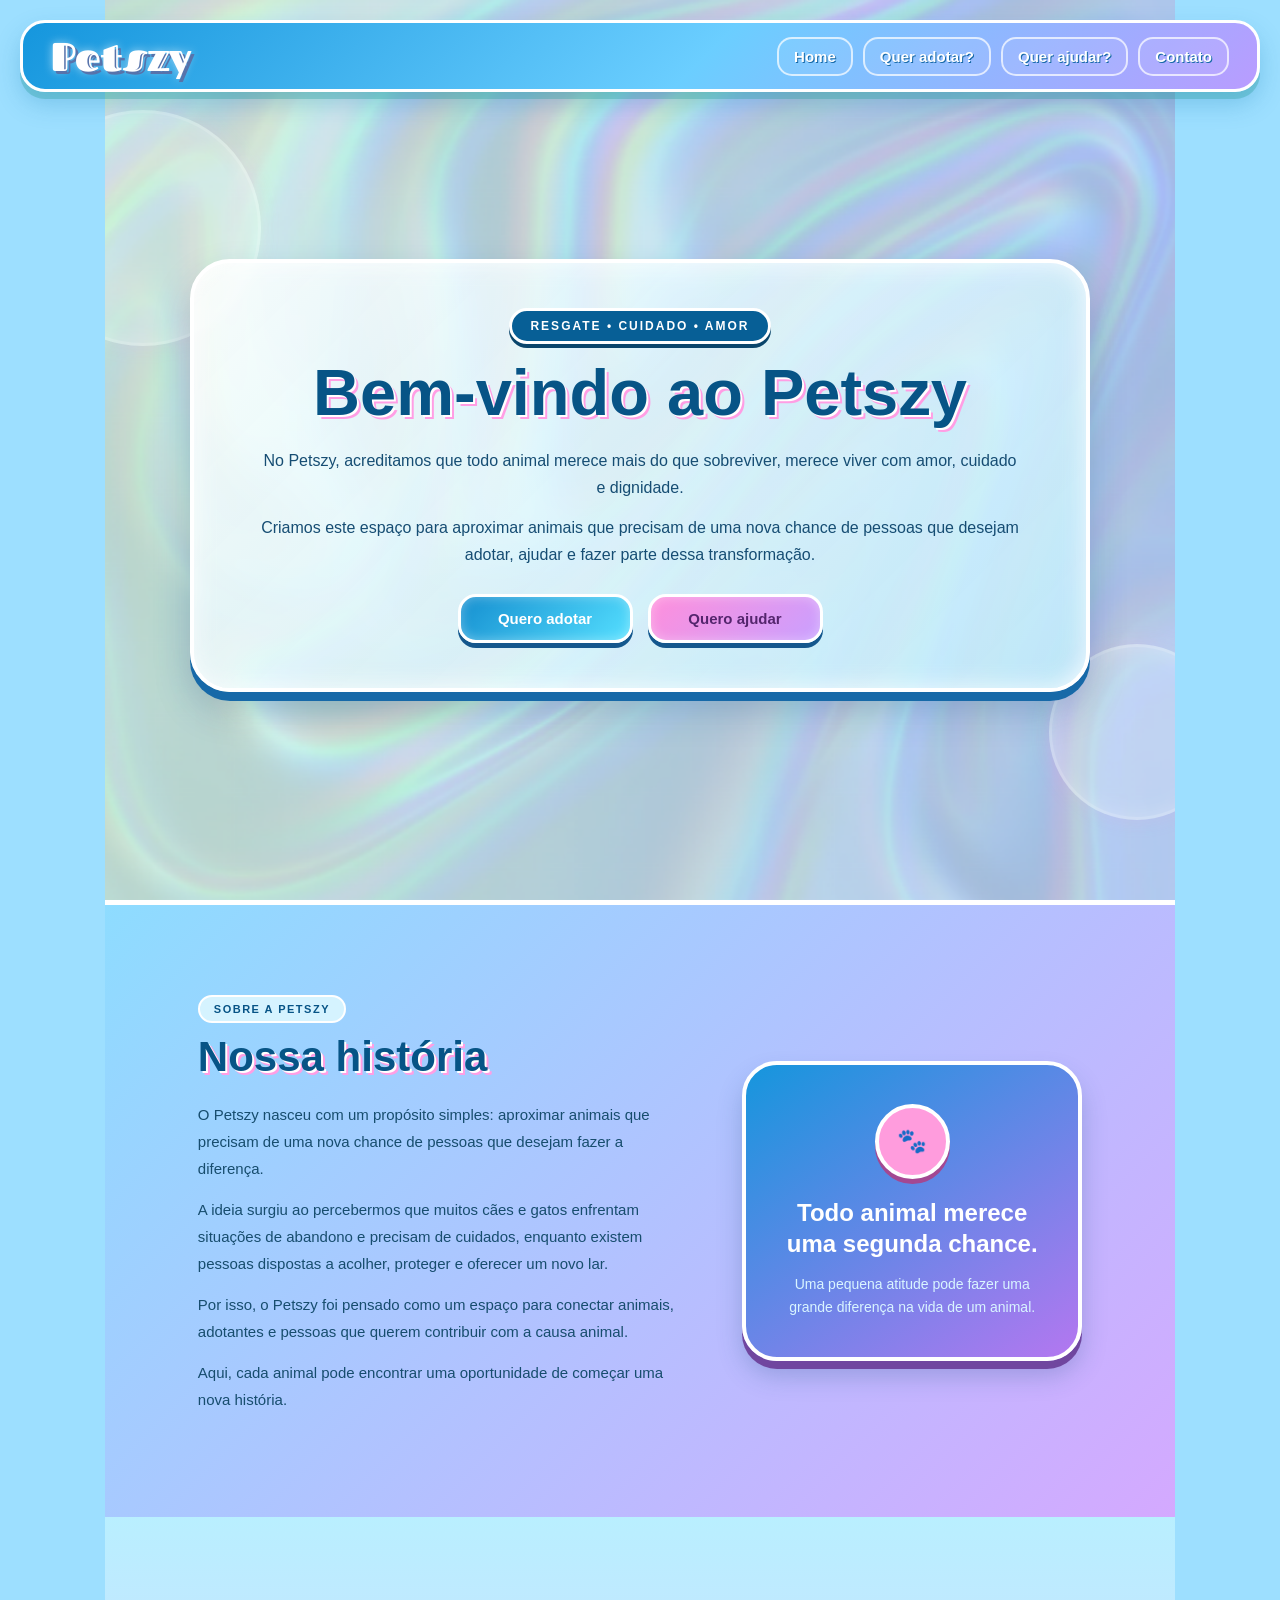
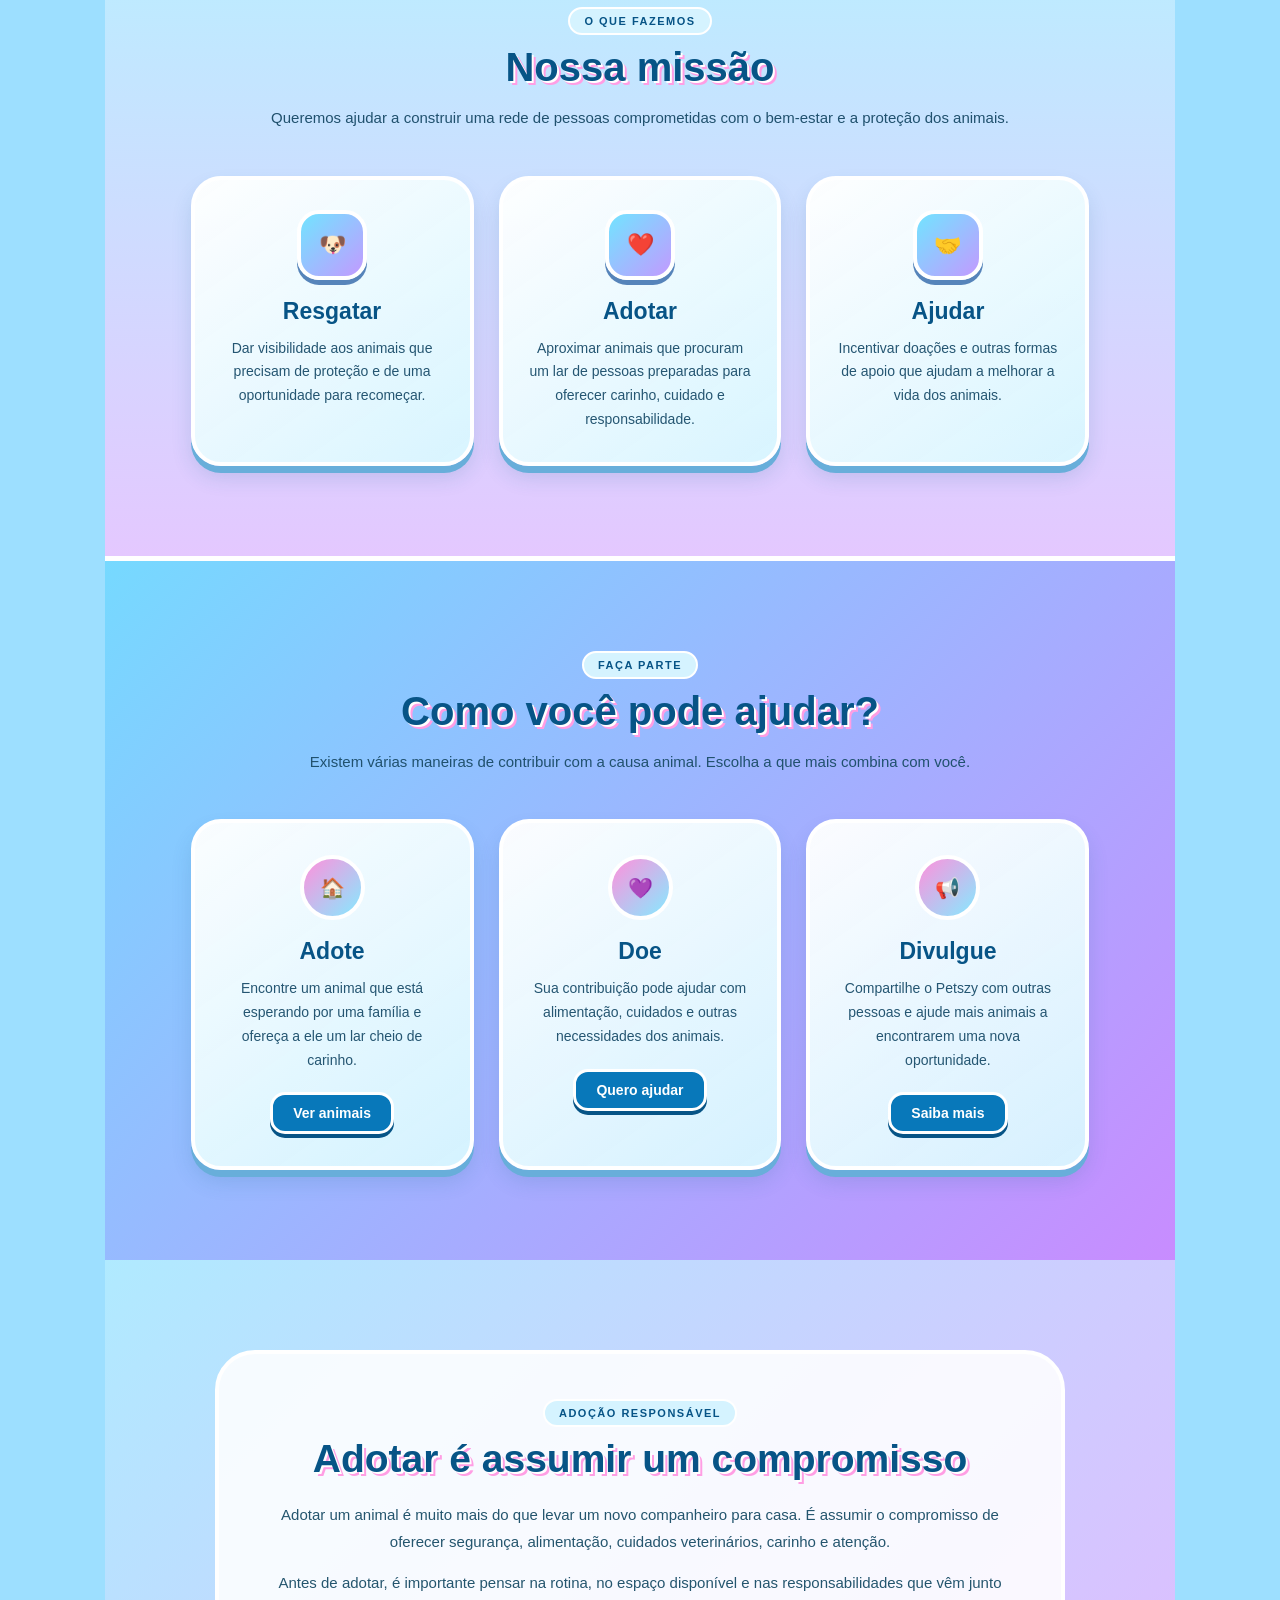
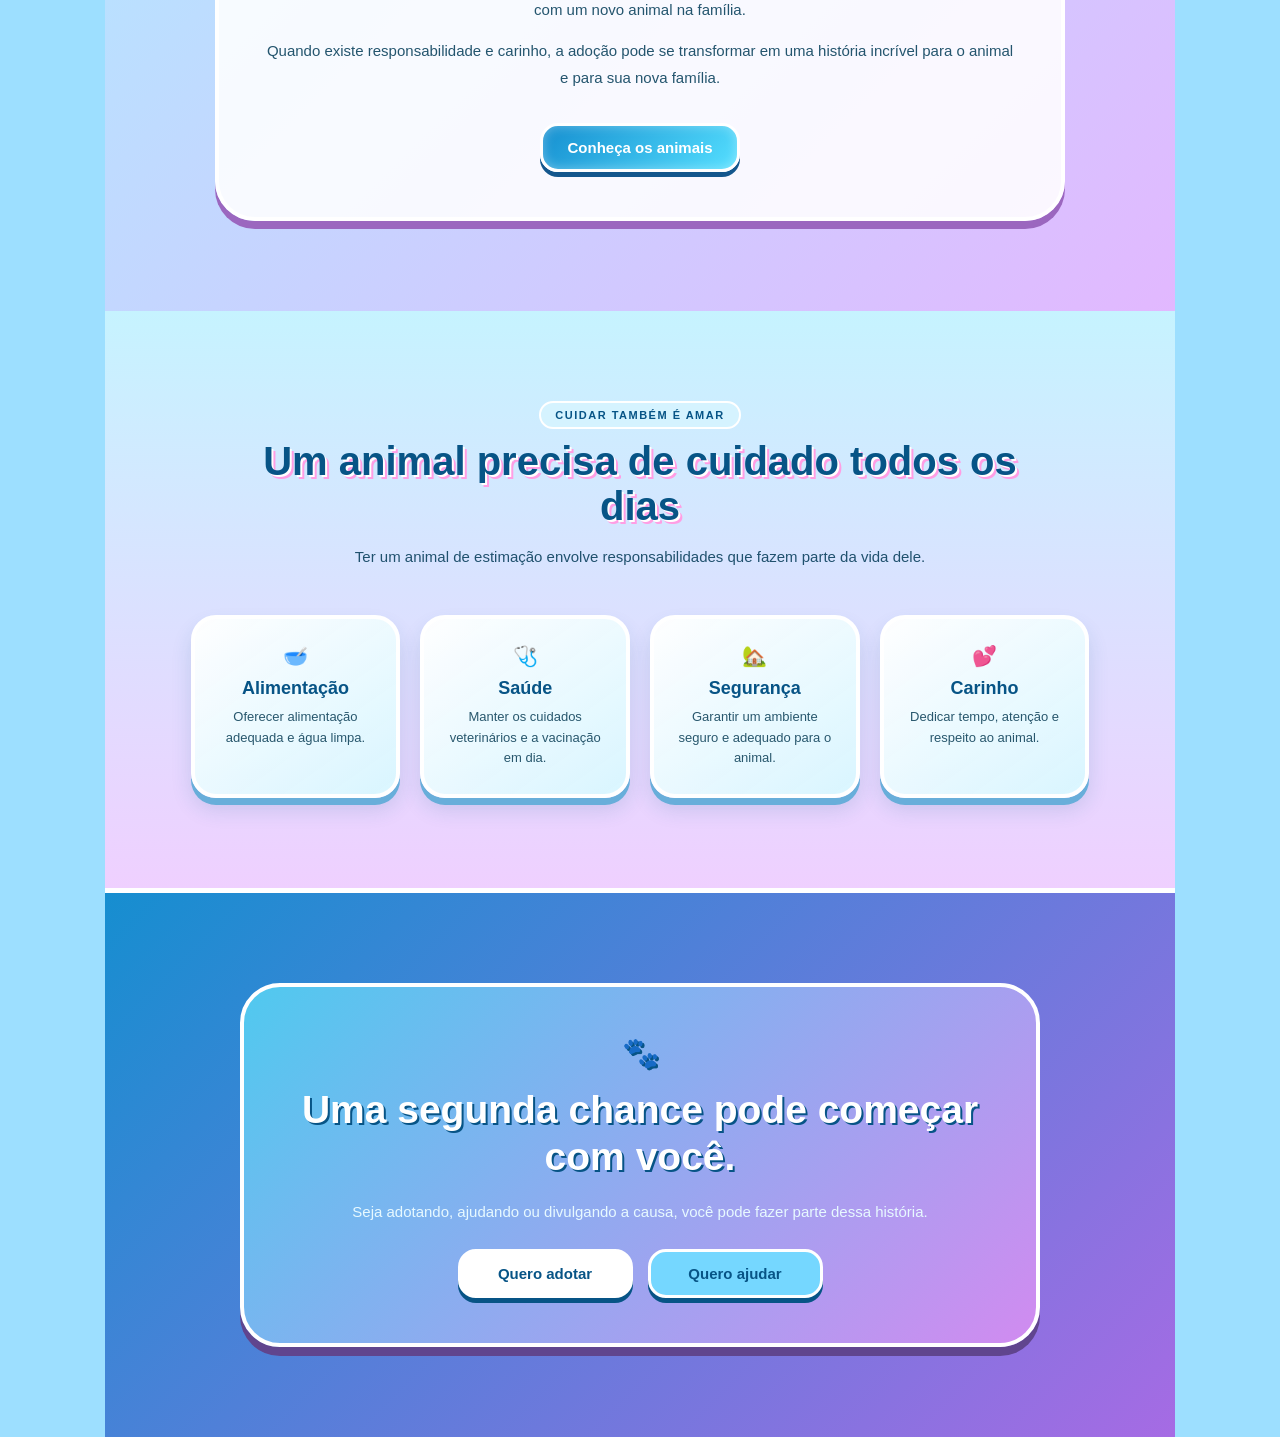
<file: index.html>
<!DOCTYPE html>
<html lang="pt-br">

<head>

    <meta charset="UTF-8">

    <meta name="viewport" content="width=device-width, initial-scale=1.0">

    <title>Petszy | Resgate e Adoção</title>

    <!-- Fonte -->
    <link rel="preconnect" href="https://fonts.googleapis.com">

    <link rel="preconnect"
        href="https://fonts.gstatic.com"
        crossorigin>

    <link href="https://fonts.googleapis.com/css2?family=Fascinate+Inline&display=swap"
        rel="stylesheet">

    <!-- CSS -->
    <link rel="stylesheet" href="style.css">

</head>


<body class="home">


    <!-- ==========================================
         NAVBAR
    =========================================== -->

    <header class="home-header">

        <!-- LOGO -->

        <a href="index.html" class="logo">
            Petszy
        </a>


        <!-- MENU -->

        <nav class="nav">

            <a href="index.html">
                Home
            </a>

            <a href="queradotar.html">
                Quer adotar?
            </a>

            <a href="querajudar.html">
                Quer ajudar?
            </a>

            <a href="contato.html" id="botao-Contato">
                Contato
            </a>

        </nav>


        <!-- MENU HAMBÚRGUER -->

        <div class="menu-hamburguer" onclick="abrirMenu()">

            <div class="linha"></div>

            <div class="linha"></div>

            <div class="linha"></div>

        </div>

    </header>



    <!-- ==========================================
         HERO / APRESENTAÇÃO
    =========================================== -->

    <main>


        <section class="home">

            <div class="home-content">

                <span class="home-subtitulo">
                    RESGATE • CUIDADO • AMOR
                </span>


                <h1>
                    Bem-vindo ao Petszy
                </h1>


                <p>

                    No Petszy, acreditamos que todo animal merece mais
                    do que sobreviver, merece viver com amor, cuidado
                    e dignidade.

                </p>


                <p>

                    Criamos este espaço para aproximar animais que
                    precisam de uma nova chance de pessoas que desejam
                    adotar, ajudar e fazer parte dessa transformação.

                </p>


                <div class="home-buttons">

                    <a href="queradotar.html" class="btn-home">
                        Quero adotar
                    </a>


                    <a href="querajudar.html"
                       class="btn-home btn-secundario">

                        Quero ajudar

                    </a>

                </div>

            </div>

        </section>



        <!-- ==========================================
             NOSSA HISTÓRIA
        =========================================== -->

        <section class="historia" id="historia">


            <div class="historia-texto">

                <span class="titulo-pequeno">
                    SOBRE A PETSZY
                </span>


                <h2>
                    Nossa história
                </h2>


                <p>

                    O Petszy nasceu com um propósito simples:
                    aproximar animais que precisam de uma nova chance
                    de pessoas que desejam fazer a diferença.

                </p>


                <p>

                    A ideia surgiu ao percebermos que muitos cães e
                    gatos enfrentam situações de abandono e precisam
                    de cuidados, enquanto existem pessoas dispostas
                    a acolher, proteger e oferecer um novo lar.

                </p>


                <p>

                    Por isso, o Petszy foi pensado como um espaço para
                    conectar animais, adotantes e pessoas que querem
                    contribuir com a causa animal.

                </p>


                <p>

                    Aqui, cada animal pode encontrar uma oportunidade
                    de começar uma nova história.

                </p>

            </div>



            <div class="historia-destaque">

                <div class="patinha">
                    🐾
                </div>


                <h3>
                    Todo animal merece uma segunda chance.
                </h3>


                <p>

                    Uma pequena atitude pode fazer uma grande
                    diferença na vida de um animal.

                </p>

            </div>

        </section>



        <!-- ==========================================
             NOSSA MISSÃO
        =========================================== -->

        <section class="missao" id="missao">


            <div class="titulo-secao">

                <span class="titulo-pequeno">
                    O QUE FAZEMOS
                </span>


                <h2>
                    Nossa missão
                </h2>


                <p>

                    Queremos ajudar a construir uma rede de pessoas
                    comprometidas com o bem-estar e a proteção dos
                    animais.

                </p>

            </div>



            <div class="cards-missao">


                <!-- CARD 1 -->

                <div class="card-missao">

                    <div class="icone">
                        🐶
                    </div>


                    <h3>
                        Resgatar
                    </h3>


                    <p>

                        Dar visibilidade aos animais que precisam
                        de proteção e de uma oportunidade para
                        recomeçar.

                    </p>

                </div>



                <!-- CARD 2 -->

                <div class="card-missao">

                    <div class="icone">
                        ❤️
                    </div>


                    <h3>
                        Adotar
                    </h3>


                    <p>

                        Aproximar animais que procuram um lar de
                        pessoas preparadas para oferecer carinho,
                        cuidado e responsabilidade.

                    </p>

                </div>



                <!-- CARD 3 -->

                <div class="card-missao">

                    <div class="icone">
                        🤝
                    </div>


                    <h3>
                        Ajudar
                    </h3>


                    <p>

                        Incentivar doações e outras formas de apoio
                        que ajudam a melhorar a vida dos animais.

                    </p>

                </div>


            </div>

        </section>



        <!-- ==========================================
             COMO VOCÊ PODE AJUDAR
        =========================================== -->

        <section class="como-ajudar">


            <div class="titulo-secao">

                <span class="titulo-pequeno">
                    FAÇA PARTE
                </span>


                <h2>
                    Como você pode ajudar?
                </h2>


                <p>

                    Existem várias maneiras de contribuir com a
                    causa animal. Escolha a que mais combina com
                    você.

                </p>

            </div>



            <div class="ajuda-cards">


                <!-- ADOTAR -->

                <div class="ajuda-card">

                    <div class="ajuda-icone">
                        🏠
                    </div>


                    <h3>
                        Adote
                    </h3>


                    <p>

                        Encontre um animal que está esperando por
                        uma família e ofereça a ele um lar cheio
                        de carinho.

                    </p>


                    <a href="queradotar.html">
                        Ver animais
                    </a>

                </div>



                <!-- DOAR -->

                <div class="ajuda-card">

                    <div class="ajuda-icone">
                        💜
                    </div>


                    <h3>
                        Doe
                    </h3>


                    <p>

                        Sua contribuição pode ajudar com alimentação,
                        cuidados e outras necessidades dos animais.

                    </p>


                    <a href="querajudar.html">
                        Quero ajudar
                    </a>

                </div>



                <!-- DIVULGAR -->

                <div class="ajuda-card">

                    <div class="ajuda-icone">
                        📢
                    </div>


                    <h3>
                        Divulgue
                    </h3>


                    <p>

                        Compartilhe o Petszy com outras pessoas e
                        ajude mais animais a encontrarem uma nova
                        oportunidade.

                    </p>


                    <a href="querajudar.html">
                        Saiba mais
                    </a>

                </div>


            </div>

        </section>



        <!-- ==========================================
             ADOÇÃO RESPONSÁVEL
        =========================================== -->

        <section class="adocao-info">


            <div class="adocao-conteudo">

                <span class="titulo-pequeno">
                    ADOÇÃO RESPONSÁVEL
                </span>


                <h2>
                    Adotar é assumir um compromisso
                </h2>


                <p>

                    Adotar um animal é muito mais do que levar um
                    novo companheiro para casa. É assumir o compromisso
                    de oferecer segurança, alimentação, cuidados
                    veterinários, carinho e atenção.

                </p>


                <p>

                    Antes de adotar, é importante pensar na rotina,
                    no espaço disponível e nas responsabilidades que
                    vêm junto com um novo animal na família.

                </p>


                <p>

                    Quando existe responsabilidade e carinho, a
                    adoção pode se transformar em uma história
                    incrível para o animal e para sua nova família.

                </p>


                <a href="queradotar.html" class="btn-home">
                    Conheça os animais
                </a>

            </div>

        </section>



        <!-- ==========================================
             CUIDADOS
        =========================================== -->

        <section class="cuidados">


            <div class="titulo-secao">

                <span class="titulo-pequeno">
                    CUIDAR TAMBÉM É AMAR
                </span>


                <h2>
                    Um animal precisa de cuidado todos os dias
                </h2>


                <p>

                    Ter um animal de estimação envolve responsabilidades
                    que fazem parte da vida dele.

                </p>

            </div>



            <div class="cuidados-lista">


                <div class="cuidado">

                    <span>
                        🥣
                    </span>

                    <h3>
                        Alimentação
                    </h3>

                    <p>
                        Oferecer alimentação adequada e água limpa.
                    </p>

                </div>



                <div class="cuidado">

                    <span>
                        🩺
                    </span>

                    <h3>
                        Saúde
                    </h3>

                    <p>
                        Manter os cuidados veterinários e a vacinação
                        em dia.
                    </p>

                </div>



                <div class="cuidado">

                    <span>
                        🏡
                    </span>

                    <h3>
                        Segurança
                    </h3>

                    <p>
                        Garantir um ambiente seguro e adequado para
                        o animal.
                    </p>

                </div>



                <div class="cuidado">

                    <span>
                        💕
                    </span>

                    <h3>
                        Carinho
                    </h3>

                    <p>
                        Dedicar tempo, atenção e respeito ao animal.
                    </p>

                </div>


            </div>

        </section>



        <!-- ==========================================
             CHAMADA FINAL
        =========================================== -->

        <section class="chamada-home">


            <div class="chamada-conteudo">

                <div class="patinha-final">
                    🐾
                </div>


                <h2>
                    Uma segunda chance pode começar com você.
                </h2>


                <p>

                    Seja adotando, ajudando ou divulgando a causa,
                    você pode fazer parte dessa história.

                </p>


                <div class="home-buttons">

                    <a href="queradotar.html"
                       class="btn-home">

                        Quero adotar

                    </a>


                    <a href="querajudar.html"
                       class="btn-home btn-secundario">

                        Quero ajudar

                    </a>

                </div>

            </div>

        </section>


    </main>



    <!-- ==========================================
         SCRIPT DO MENU
    =========================================== -->

    <script src="script.js"></script>



    

    </script>


</body>

</html>
</file>
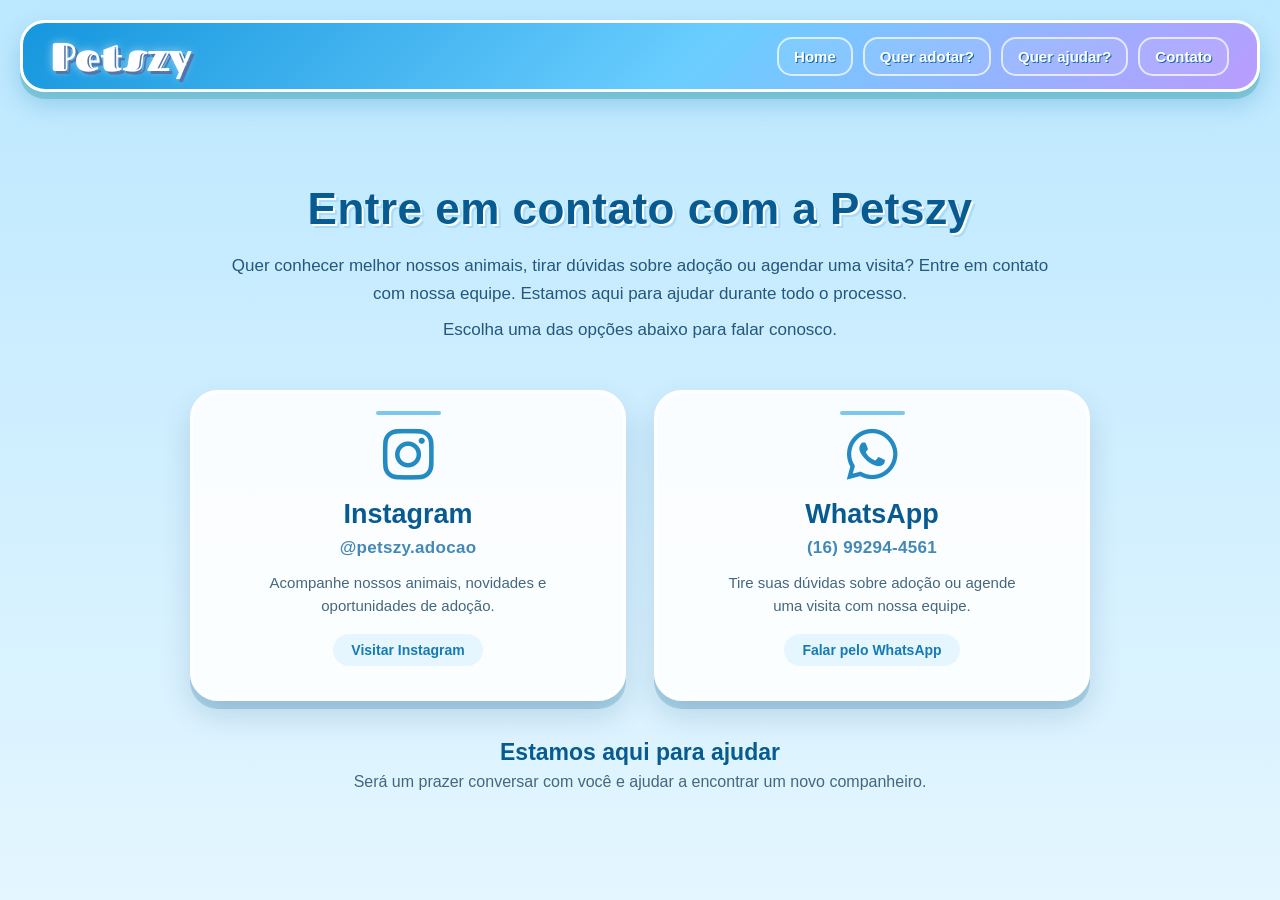
<file: contato.html>
<!DOCTYPE html>
<html lang="pt-br">

<head>

    <meta charset="UTF-8">

    <meta name="viewport" content="width=device-width, initial-scale=1.0">

    <title>Petszy | Contato</title>

    <!-- Fonte -->
    <link rel="preconnect" href="https://fonts.googleapis.com">
    <link rel="preconnect" href="https://fonts.gstatic.com" crossorigin>

    <link href="https://fonts.googleapis.com/css2?family=Fascinate+Inline&display=swap"
        rel="stylesheet">

    <!-- Ícones -->
    <link rel="stylesheet"
        href="https://cdnjs.cloudflare.com/ajax/libs/font-awesome/6.5.2/css/all.min.css">

    <!-- CSS -->
    <link rel="stylesheet" href="style.css">

</head>


<body class="home">

    <!-- NAVBAR -->

    <header class="home-header">

        <a href="index.html" class="logo">
            Petszy
        </a>

        <nav class="nav">

            <a href="index.html">Home</a>

            <a href="queradotar.html">Quer adotar?</a>

            <a href="querajudar.html">Quer ajudar?</a>

            <a href="contato.html" id="botao-contato">Contato</a>

        </nav>

    </header>


    <!-- CONTATO -->

    <main class="contato">

        <section class="contato-intro">

            <h1>Entre em contato com a Petszy</h1>

            <p>
                Quer conhecer melhor nossos animais, tirar dúvidas sobre
                adoção ou agendar uma visita? Entre em contato com nossa
                equipe. Estamos aqui para ajudar durante todo o processo.
            </p>

            <p>
                Escolha uma das opções abaixo para falar conosco.
            </p>

        </section>


        <section class="contatos">

            <!-- INSTAGRAM -->

            <a href="https://www.instagram.com/petszy.adocao/"
               target="_blank"
               rel="noopener noreferrer"
               class="contato-item">

                <i class="fa-brands fa-instagram"></i>

                <h2>Instagram</h2>

                <strong>@petszy.adocao</strong>

                <p>
                    Acompanhe nossos animais, novidades e oportunidades
                    de adoção.
                </p>

                <span>Visitar Instagram</span>

            </a>


            <!-- WHATSAPP -->

            <a href="https://wa.me/5516992944561"
               target="_blank"
               rel="noopener noreferrer"
               class="contato-item">

                <i class="fa-brands fa-whatsapp"></i>

                <h2>WhatsApp</h2>

                <strong>(16) 99294-4561</strong>

                <p>
                    Tire suas dúvidas sobre adoção ou agende uma visita
                    com nossa equipe.
                </p>

                <span>Falar pelo WhatsApp</span>

            </a>

        </section>


        <section class="contato-final">

            <h2>Estamos aqui para ajudar</h2>

            <p>
                Será um prazer conversar com você e ajudar a encontrar
                um novo companheiro.
            </p>

        </section>

    </main>

</body>

</html>
</file>
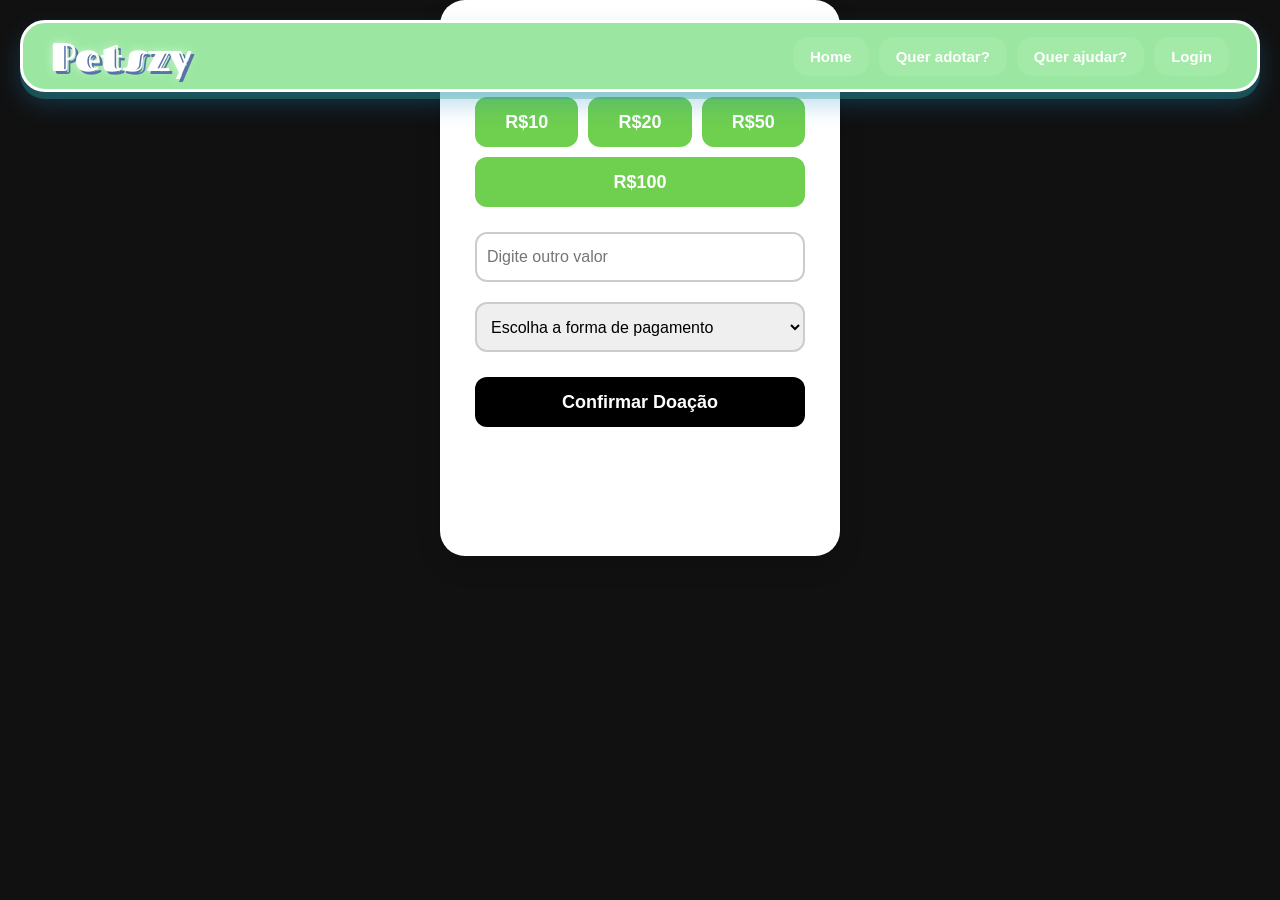
<file: pagamento.html>
<!DOCTYPE html>
<html lang="pt-br">
<head>
<meta charset="UTF-8">
<meta name="viewport" content="width=device-width, initial-scale=1.0">

<title>Pagamento | Petszy</title>

<link rel="preconnect" href="https://fonts.googleapis.com">
<link rel="preconnect" href="https://fonts.gstatic.com" crossorigin>

<link href="https://fonts.googleapis.com/css2?family=Fascinate+Inline&display=swap" rel="stylesheet">
<link rel="stylesheet" href="style.css">

</head>

<body>

    <header class="header-petszy">

    <a href="#" class="logo">
        Petszy
    </a>

    <nav class="nav">

        <a href="index.html">Home</a>

        <a href="Queradotar.html">Quer adotar?</a>

        <a href="Querajudar.html">Quer ajudar?</a>

        <a href="login.html">Login</a>

    </nav>

</header>

<div class="caixa">

    <h1>Fazer Doação</h1>

    <div class="valores">

    <button class="valor" onclick="selecionarValor(10)">
        R$10
    </button>

    <button class="valor" onclick="selecionarValor(20)">
        R$20
    </button>

    <button class="valor" onclick="selecionarValor(50)">
        R$50
    </button>

    <button class="valor" onclick="selecionarValor(100)">
        R$100
    </button>

</div>

<input
type="number"
id="valor-personalizado"
placeholder="Digite outro valor"
style="
width: 100%;
height: 50px;
margin-bottom: 20px;
border-radius: 12px;
border: 2px solid #ccc;
padding: 10px;
font-size: 16px;
">

    <select id="formaPagamento" onchange="mostrarPagamento()">

    <option value="">Escolha a forma de pagamento</option>
    <option value="pix">PIX</option>
    <option value="credito">Cartão de Crédito</option>
    <option value="debito">Cartão de Débito</option>
    <option value="boleto">Boleto Bancário</option>

    </select>

    <div id="infoPagamento"></div>

    <button class="btn-pagar" onclick="confirmarDoacao()">
    Confirmar Doação
    </button>

    <div class="caixa-postal">

    <h3>Envio de Doações</h3>

    <p>
        Petszy <br>
        Caixa Postal 4500 <br>
        CEP 04012-970 <br>
        Ribeirão Preto - SP
    </p>

</div>

</div>

<script>

let valorSelecionado = 0;

function selecionarValor(valor) {
    valorSelecionado = valor;
    document.getElementById("valor-personalizado").value = valor;
}

function mostrarPagamento() {

    let forma = document.getElementById("formaPagamento").value;
    let info = document.getElementById("infoPagamento");

    if (forma === "pix") {

        info.innerHTML = `
            <div style="margin-bottom:20px;">
                <h3>Chave PIX</h3>
                <p><b>petszy.doações@gmail.com</b></p>
            </div>
        `;

    }

    else if (forma === "boleto") {

        info.innerHTML = `
            <div style="margin-bottom:20px;">
                <h3>Código de Barras</h3>
                <p>34191.79001 01043.510047 91020.150008 8 98770000010000</p>
            </div>
        `;

    }

    else if (forma === "credito" || forma === "debito") {

        info.innerHTML = `

            <input type="text"
            placeholder="Nome no cartão"
            style="width:100%;height:45px;margin-bottom:10px;padding:10px;">

            <input type="text"
            placeholder="Número do cartão"
            style="width:100%;height:45px;margin-bottom:10px;padding:10px;">

            <input type="text"
            placeholder="Validade (MM/AA)"
            style="width:48%;height:45px;margin-bottom:10px;padding:10px;">

            <input type="text"
            placeholder="CVV"
            style="width:48%;height:45px;margin-bottom:10px;padding:10px;float:right;">
        `;
    }

    else {
        info.innerHTML = "";
    }
}

function confirmarDoacao() {

    let valor = document.getElementById("valor-personalizado").value;

    if(valor == "" || valor <= 0){
        alert("Digite ou selecione um valor para doar.");
        return;
    }

    alert("Doação de R$" + valor + " confirmada! Obrigado por ajudar os pets.");
}

</script>

</body>
</html>
</file>
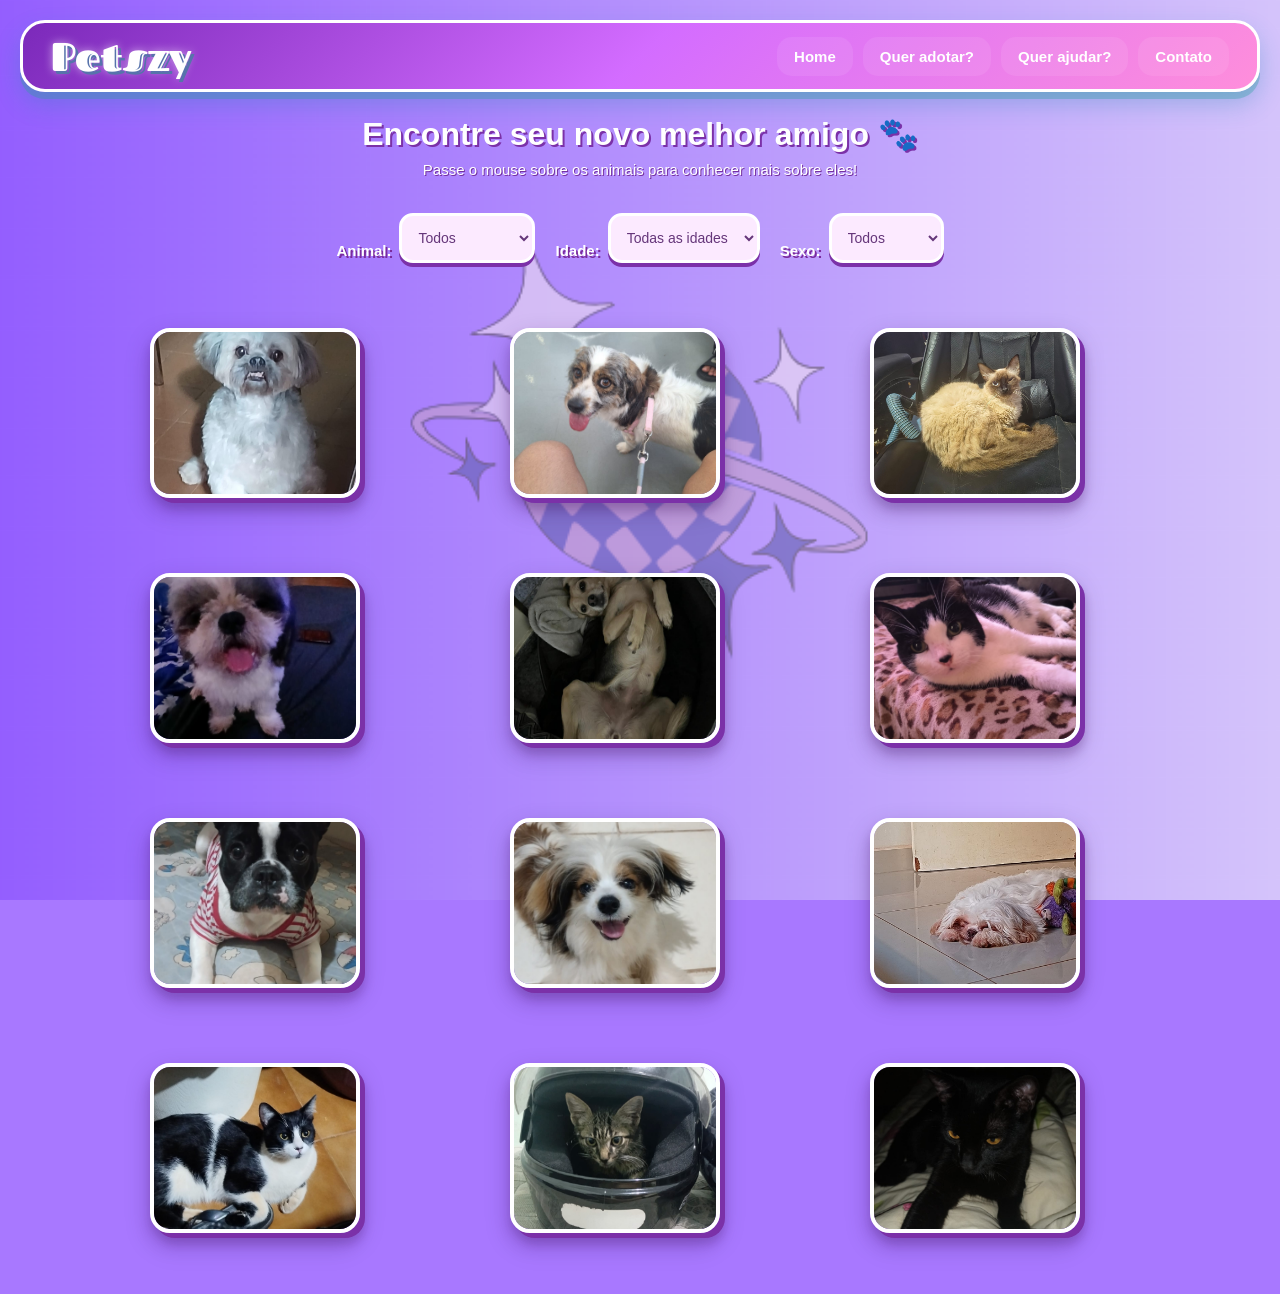
<file: queradotar.html>
<!DOCTYPE html>
<html lang="pt-br">

<head>
    <meta charset="UTF-8">
    <meta name="viewport" content="width=device-width, initial-scale=1.0">

    <title>Quer Adotar | Petszy</title>

    <link rel="preconnect" href="https://fonts.googleapis.com">
    <link rel="preconnect" href="https://fonts.gstatic.com" crossorigin>
    <link href="https://fonts.googleapis.com/css2?family=Fascinate+Inline&display=swap" rel="stylesheet">

    <link rel="stylesheet" href="style.css">
</head>

<body class="adotar">

    <header class="adotar-header">

        <a href="#" class="logo">Petszy</a>

        <nav class="nav">
            <a href="index.html">Home</a>
            <a href="queradotar.html">Quer adotar?</a>
            <a href="querajudar.html">Quer ajudar?</a>
            <a href="contato.html">Contato</a>
        </nav>

        <div class="menu-hamburguer" onclick="abrirMenu()">
            <div class="linha"></div>
            <div class="linha"></div>
            <div class="linha"></div>
        </div>

    </header>

    <section class="adotar">

        <h2>Encontre seu novo melhor amigo 🐾</h2>

        <p class="texto-adocao">
            Passe o mouse sobre os animais para conhecer mais sobre eles!
        </p>

        <div class="filtros">

            <div class="filtro">
                <label for="tipo-animal">Animal:</label>

                <select id="tipo-animal" onchange="filtrarAnimais()">
                    <option value="todos">Todos</option>
                    <option value="cachorro">🐶 Cachorros</option>
                    <option value="gato">🐱 Gatos</option>
                </select>
            </div>

            <div class="filtro">
                <label for="idade-animal">Idade:</label>

                <select id="idade-animal" onchange="filtrarAnimais()">
                    <option value="todas">Todas as idades</option>
                    <option value="0-3">0 a 3 anos</option>
                    <option value="3-9">3 a 9 anos</option>
                    <option value="9-13">9 a 13 anos</option>
                </select>
            </div>

            <div class="filtro">
                <label for="sexo-animal">Sexo:</label>

                <select id="sexo-animal" onchange="filtrarAnimais()">
                    <option value="todos">Todos</option>
                    <option value="femea">♀ Fêmeas</option>
                    <option value="macho">♂ Machos</option>
                </select>
            </div>

        </div>

        <div class="animais-container">

            <div class="animal" data-tipo="cachorro" data-idade="13" data-sexo="macho">

                <div class="foto">
                    <img src="img/WhatsApp Image 2026-08-31 at 10.01.34.jpeg" alt="Diego">
                </div>

                <div class="popup">
                    <h3>Diego 🐶</h3>
                    <p><strong>Idade:</strong> 13 anos</p>
                    <p><strong>Sexo:</strong> Macho</p>
                    <p><strong>Encontrado:</strong> Próximo a uma praça.</p>
                    <p><strong>Personalidade:</strong> Preguiçoso, carinhoso e muito calmo.</p>

                    <button onclick="adotar('Diego')">
                        QUERO ADOTAR ❤️
                    </button>
                </div>

            </div>

            <div class="animal" data-tipo="cachorro" data-idade="6" data-sexo="femea">

                <div class="foto">
                    <img src="img/WhatsApp Image 2026-08-17 at 09.34.16 (1).jpeg" alt="Bolinha">
                </div>

                <div class="popup">
                    <h3>Bolinha 🐶</h3>
                    <p><strong>Idade:</strong> 6 anos</p>
                    <p><strong>Sexo:</strong> Fêmea</p>
                    <p><strong>Encontrada:</strong> Resgatada enquanto andava sozinha.</p>
                    <p><strong>Personalidade:</strong> Brincalhona, carinhosa e hiperativa.</p>

                    <button onclick="adotar('Bolinha')">
                        QUERO ADOTAR ❤️
                    </button>
                </div>

            </div>

            <div class="animal" data-tipo="gato" data-idade="10" data-sexo="femea">

                <div class="foto">
                    <img src="img/WhatsApp Image 2026-08-31 at 09.59.05.jpeg" alt="Nutella">
                </div>

                <div class="popup">
                    <h3>Nutella 🐱</h3>
                    <p><strong>Idade:</strong> 10 anos</p>
                    <p><strong>Sexo:</strong> Fêmea</p>
                    <p><strong>Encontrada:</strong> Em frente a uma casa.</p>
                    <p><strong>Personalidade:</strong> Curiosa, carinhosa e brincalhona.</p>

                    <button onclick="adotar('Nutella')">
                        QUERO ADOTAR ❤️
                    </button>
                </div>

            </div>

            <div class="animal" data-tipo="cachorro" data-idade="8" data-sexo="macho">

                <div class="foto">
                    <img src="img/WhatsApp Image 2026-08-31 at 09.47.46.jpeg" alt="Rock">
                </div>

                <div class="popup">
                    <h3>Rock 🐶</h3>
                    <p><strong>Idade:</strong> 8 anos</p>
                    <p><strong>Sexo:</strong> Macho</p>
                    <p><strong>Encontrado:</strong> Próximo ao abrigo.</p>
                    <p><strong>Personalidade:</strong> Tímido, brincalhão e manhoso.</p>

                    <button onclick="adotar('Rock')">
                        QUERO ADOTAR ❤️
                    </button>
                </div>

            </div>

            <div class="animal" data-tipo="cachorro" data-idade="7" data-sexo="femea">

                <div class="foto">
                    <img src="img/WhatsApp Image 2026-08-31 at 09.49.53.jpeg" alt="Lolla">
                </div>

                <div class="popup">
                    <h3>Lolla 🐶</h3>
                    <p><strong>Idade:</strong> 7 anos</p>
                    <p><strong>Sexo:</strong> Fêmea</p>
                    <p><strong>Encontrada:</strong> Próxima a uma estrada.</p>
                    <p><strong>Personalidade:</strong> Dócil, alegre e muito carente.</p>

                    <button onclick="adotar('Lolla')">
                        QUERO ADOTAR ❤️
                    </button>
                </div>

            </div>

            <div class="animal" data-tipo="gato" data-idade="12" data-sexo="femea">

                <div class="foto">
                    <img src="img/WhatsApp Image 2026-08-31 at 09.45.41.jpeg" alt="Mary">
                </div>

                <div class="popup">
                    <h3>Mary 🐱</h3>
                    <p><strong>Idade:</strong> 12 anos</p>
                    <p><strong>Sexo:</strong> Fêmea</p>
                    <p><strong>Encontrada:</strong> Em um terreno vazio.</p>
                    <p><strong>Personalidade:</strong> Tranquila, carinhosa e tímida.</p>

                    <button onclick="adotar('Mary')">
                        QUERO ADOTAR ❤️
                    </button>
                </div>

            </div>

            <div class="animal" data-tipo="cachorro" data-idade="5" data-sexo="femea">

                <div class="foto">
                    <img src="img/WhatsApp Image 2026-08-17 at 09.31.54.jpeg" alt="Lua">
                </div>

                <div class="popup">
                    <h3>Lua 🐶</h3>
                    <p><strong>Idade:</strong> 5 anos</p>
                    <p><strong>Sexo:</strong> Fêmea</p>
                    <p><strong>Encontrada:</strong> Próxima a um parque.</p>
                    <p><strong>Personalidade:</strong> Calma, carinhosa e muito companheira.</p>

                    <button onclick="adotar('Lua')">
                        QUERO ADOTAR ❤️
                    </button>
                </div>

            </div>

            <div class="animal" data-tipo="cachorro" data-idade="1" data-sexo="macho">

                <div class="foto">
                    <img src="img/WhatsApp Image 2026-08-17 at 09.24.41.jpeg" alt="Neneco">
                </div>

                <div class="popup">
                    <h3>Neneco 🐶</h3>
                    <p><strong>Idade:</strong> 1 ano</p>
                    <p><strong>Sexo:</strong> Macho</p>
                    <p><strong>Encontrado:</strong> Resgatado de uma rua movimentada.</p>
                    <p><strong>Personalidade:</strong> Alegre, brincalhão e muito dócil.</p>

                    <button onclick="adotar('Neneco')">
                        QUERO ADOTAR ❤️
                    </button>
                </div>

            </div>

            <div class="animal" data-tipo="cachorro" data-idade="2" data-sexo="macho">

                <div class="foto">
                    <img src="img/WhatsApp Image 2026-08-17 at 09.47.21.jpeg" alt="Bartholomeu">
                </div>

                <div class="popup">
                    <h3>Bartholomeu 🐶</h3>
                    <p><strong>Idade:</strong> 2 anos</p>
                    <p><strong>Sexo:</strong> Macho</p>
                    <p><strong>Encontrado:</strong> Próximo a uma residência.</p>
                    <p><strong>Personalidade:</strong> Tranquilo, gentil e carinhoso.</p>

                    <button onclick="adotar('Bartholomeu')">
                        QUERO ADOTAR ❤️
                    </button>
                </div>

            </div>

            <div class="animal" data-tipo="gato" data-idade="3" data-sexo="macho">

                <div class="foto">
                    <img src="img/WhatsApp Image 2026-08-31 at 09.31.11.jpeg" alt="Loki">
                </div>

                <div class="popup">
                    <h3>Loki 🐱</h3>
                    <p><strong>Idade:</strong> 3 anos</p>
                    <p><strong>Sexo:</strong> Macho</p>
                    <p><strong>Encontrado:</strong> Em uma praça.</p>
                    <p><strong>Personalidade:</strong> Carinhoso, tranquilo e independente. Gosta de fugir.</p>

                    <button onclick="adotar('Loki')">
                        QUERO ADOTAR ❤️
                    </button>
                </div>

            </div>

            <div class="animal" data-tipo="gato" data-idade="1" data-sexo="macho">

                <div class="foto">
                    <img src="img/WhatsApp Image 2026-08-17 at 09.47.53.jpeg" alt="Peralta">
                </div>

                <div class="popup">
                    <h3>Peralta 🐱</h3>
                    <p><strong>Idade:</strong> 1 ano</p>
                    <p><strong>Sexo:</strong> Macho</p>
                    <p><strong>Encontrado:</strong> Próximo a uma escola.</p>
                    <p><strong>Personalidade:</strong> Calmo, amigável e carinhoso.</p>

                    <button onclick="adotar('Peralta')">
                        QUERO ADOTAR ❤️
                    </button>
                </div>

            </div>

            <div class="animal" data-tipo="gato" data-idade="1" data-sexo="macho">

                <div class="foto">
                    <img src="img/WhatsApp Image 2026-08-17 at 09.57.06.jpeg" alt="Jose Leonardo">
                </div>

                <div class="popup">
                    <h3>Jose Leonardo 🐱</h3>
                    <p><strong>Idade:</strong> 1 ano</p>
                    <p><strong>Sexo:</strong> Macho</p>
                    <p><strong>Encontrado:</strong> Próximo a uma casa abandonada.</p>
                    <p><strong>Personalidade:</strong> Bobalhão, hiperativo, gosta de correr.</p>

                    <button onclick="adotar('Jose Leonardo')">
                        QUERO ADOTAR ❤️
                    </button>
                </div>

            </div>

        </div>

    </section>

    <script>

        function abrirMenu() {
            const nav = document.querySelector('.nav');
            nav.classList.toggle('ativo');
        }

        function adotar(nome) {

            const numeroWhatsApp = "5516992944561";

            const mensagem =
                `Olá! Gostaria de adotar o ${nome} 🐾❤️`;

            const linkWhatsApp =
                `https://wa.me/${numeroWhatsApp}?text=${encodeURIComponent(mensagem)}`;

            window.open(linkWhatsApp, "_blank");
        }

        function filtrarAnimais() {

            const tipoSelecionado =
                document.getElementById("tipo-animal").value;

            const idadeSelecionada =
                document.getElementById("idade-animal").value;

            const sexoSelecionado =
                document.getElementById("sexo-animal").value;

            const animais =
                document.querySelectorAll(".animal");

            animais.forEach(function(animal) {

                const tipo =
                    animal.getAttribute("data-tipo");

                const idade =
                    Number(animal.getAttribute("data-idade"));

                const sexo =
                    animal.getAttribute("data-sexo");

                let tipoCorreto = false;
                let idadeCorreta = false;
                let sexoCorreto = false;

                if (
                    tipoSelecionado === "todos" ||
                    tipo === tipoSelecionado
                ) {
                    tipoCorreto = true;
                }

                if (idadeSelecionada === "todas") {

                    idadeCorreta = true;

                } else if (idadeSelecionada === "0-3") {

                    idadeCorreta =
                        idade >= 0 && idade <= 3;

                } else if (idadeSelecionada === "3-9") {

                    idadeCorreta =
                        idade > 3 && idade <= 9;

                } else if (idadeSelecionada === "9-13") {

                    idadeCorreta =
                        idade > 9 && idade <= 13;
                }

                if (
                    sexoSelecionado === "todos" ||
                    sexo === sexoSelecionado
                ) {
                    sexoCorreto = true;
                }

                if (
                    tipoCorreto &&
                    idadeCorreta &&
                    sexoCorreto
                ) {
                    animal.style.display = "block";
                } else {
                    animal.style.display = "none";
                }

            });

        }

    </script>

</body>

</html>
</file>
<file: style.css>
*{
    margin: 0;
    padding: 0;
    box-sizing: border-box;
    font-family: 'Poppins', sans-serif;
}

/* ===================================
   BODY
=================================== */

body{
    min-height: 100vh;
    overflow-x: hidden;
    color: white;
    background: #111;
}

/* ===================================
   HEADER / NAVBAR
=================================== */

header{
    width: 100%;
    height: 80px;

    display: flex;
    align-items: center;
    justify-content: space-between;

    padding: 0 80px;

    position: fixed;
    top: 0;
    left: 0;

    z-index: 999;

    backdrop-filter: blur(10px);
    
}

/* LOGO */

.logo{
    color: rgb(245, 243, 243);
    text-decoration: none;

    font-family: 'Fascinate Inline', system-ui;

    font-size: 45px;
    font-weight: normal;
    -webkit-text-stroke: 1.5px #aa9fef, rgb(215, 123, 241), rgb(163, 247, 169);
}

/* MENU */

.nav{
    display: flex;
    gap: 50px;
}

.nav a{
    text-decoration: none;
    color: white;
    font-size: 22px;
    transition: 0.3s;
}

.nav a:hover{
    color: #d8a9ff;
}


/* ===================================
   HOME
=================================== */

.home{
    min-height: 100vh;

    background:
    linear-gradient(
        135deg,
        rgba(102, 152, 245, 0.95),
        rgba(206, 215, 232, 0.92)
    ),
    url('img/pets-bg.jpg');

    background-size: cover;
    background-position: center;

    display: flex;
    align-items: center;
    justify-content: center;

    padding: 120px 8%;
}

.home-content{
    max-width: 700px;
    animation: fadeUp 1s ease;
}

.home-content h1{
    font-size: 65px;
    margin-bottom: 20px;
}

.home-content p{
    font-size: 20px;
    line-height: 1.8;
}

.home-header{
    background: linear-gradient(90deg, #5658ce);
}


/* FUNDO DA PÁGINA */

body.adotar {

    background-color: #b452f5;

    min-height: 100vh;

}


.adotar > h2 {

    text-align: center;

    color: white;

    font-size: 32px;

    margin-top: 35px;

    margin-bottom: 8px;

}


.texto-adocao {

    text-align: center;

    color: white;

    font-size: 15px;

    margin-bottom: 35px;

}


.animais-container {
    width: 1000px;
    max-width: 90%;
    margin: 0 auto;

    display: grid;
    grid-template-columns: repeat(3, 1fr);

    gap: 55px 80px;
}


.animal {
    position: relative;

    width: 260px;
    height: 190px;
}


.foto {
    width: 210px;
    height: 170px;

    overflow: hidden;

    border-radius: 15px;

    position: relative;
    z-index: 2;

    box-shadow: 0 5px 15px rgba(0,0,0,0.25);

    border: 5px solid white;
}


.foto img {

    width: 100%;

    height: 100%;

    object-fit: cover;

    transition: transform 0.35s ease;

}


/* PEQUENO ZOOM */

.animal:hover .foto img {

    transform: scale(1.08);

}


/* =========================================
   POP-UP AO LADO
========================================= */

.popup {
    position: absolute;

    left: 130px;
    top: -5px;

    width: 205px;
    min-height: 170px;

    padding: 15px;

    background-color: white;

    border-radius: 12px;

    box-shadow: 0 5px 20px rgba(0,0,0,0.25);

    z-index: 3;

    opacity: 0;
    visibility: hidden;

    transform: translateX(-15px);

    transition: all 0.3s ease;
}


.animal:hover .popup {

    opacity: 1;

    visibility: visible;

    transform: translateX(45px);

}


/* =========================================
   NOME
========================================= */

.popup h3 {

    color: #b452f5;

    margin: 0 0 8px 0;

    font-size: 21px;

}


/* =========================================
   INFORMAÇÕES
========================================= */

.popup p {

    color: #555;

    font-size: 11px;

    line-height: 1.35;

    margin: 4px 0;

}


.popup strong {

    color: #b452f5;

}


/* =========================================
   BOTÃO
========================================= */

.popup button {

    width: 100%;

    border: none;

    border-radius: 7px;

    padding: 8px;

    margin-top: 8px;

    background-color: #b452f5;

    color: white;

    font-size: 10px;

    font-weight: bold;

    cursor: pointer;

    transition: 0.2s ease;

}


.popup button:hover {

    background-color: #9135d0;

    transform: scale(1.03);

}


/* =========================================
   CELULAR
========================================= */
@media (max-width: 700px) {

    .animais-container {
        width: 90%;

        grid-template-columns: 1fr;

        gap: 35px;
    }

    .animal {
        margin: 0 auto;
    }

}


    .animal {

        margin: 0 auto;

    }

/* CABEÇALHO */
.adotar-header {
    background-color: #51abc6 !important;
}

/* FILTROS */
.filtros {
    display: flex;
    justify-content: center;
    align-items: center;
    gap: 20px;
    margin-bottom: 40px;
}

.filtro {
    display: flex;
    align-items: center;
    gap: 8px;
}

.filtro label {
    color: white;
    font-size: 15px;
    font-weight: bold;
}

.filtro select {
    padding: 9px 12px;
    border: none;
    border-radius: 8px;
    background-color: white;
    color: #555;
    font-size: 14px;
    cursor: pointer;
    outline: none;
}

.filtro select:focus {
    box-shadow: 0 0 0 3px rgba(255, 255, 255, 0.35);
}
/* ===================================
   QUER AJUDAR
=================================== */

*{
    margin: 0;
    padding: 0;
    box-sizing: border-box;
}

body{
    font-family: Arial, Helvetica, sans-serif;
}

.ajudar{
    background: linear-gradient(to bottom,#b8ffb3,#eefded);
    min-height: 100vh;
}

/* HEADER */

.ajudar-header{

    width: 100%;
    height: 70px;

    background: #6fcf4f;

    display: flex;
    justify-content: space-between;
    align-items: center;

    padding: 0 5%;

    position: sticky;
    top: 0;

    z-index: 1000;

    box-shadow: 0 3px 12px rgba(0,0,0,0.12);

}

.logo{

    text-decoration: none;

    font-family: "Fascinate Inline", system-ui;

    font-size: 34px;

    color: white;

}

.nav{

    display: flex;
    gap: 30px;

}

.nav a{

    text-decoration: none;

    color: white;

    font-size: 17px;
    font-weight: bold;

    transition: 0.3s;

}

.nav a:hover{

    color: #d7ffd0;

}

.menu-hamburguer{

    display: none;

    flex-direction: column;

    gap: 5px;

    cursor: pointer;

}

.linha{

    width: 28px;
    height: 3px;

    background: white;

    border-radius: 5px;

}

/* FRASE TOPO */

.topo-frase{

    width: 100%;
    padding: 30px 5% 15px;
    text-align: center;

}

.topo-frase h2{

    color: #3f6b14;
    font-size: 38px;
    font-weight: 900;

}

/* HERO */

.hero-ajuda{

    width: 100%;
    min-height: 180px;

    background-image:
    linear-gradient(rgba(0,0,0,0.45),rgba(0,0,0,0.45)),
    url('https://images.unsplash.com/photo-1517849845537-4d257902454a?q=80&w=1400&auto=format&fit=crop');

    background-size: cover;
    background-position: center;

    display: flex;
    justify-content: space-between;
    align-items: center;

    padding: 20px 5%;

    border-bottom-left-radius: 35px;
    border-bottom-right-radius: 35px;

    box-shadow: 0 8px 20px rgba(0,0,0,0.15);

}

.logo-hero{

    background: #8cc63f;

    padding: 12px 22px;

    border-radius: 0 0 40px 40px;

}

.logo-hero h1{

    font-family: "Fascinate Inline", system-ui;

    font-size: 42px;

    color: #d7b2ff;

}

.logo-hero p{

    color: white;
    text-align: center;
    font-weight: bold;
    font-size: 14px;

}

.titulo-hero{

    color: #a5ff56;
    font-size: 38px;
    font-weight: 900;
    text-shadow: 2px 2px 0 #4f6b17;

}

.como-doar{

    color: #b7ff68;
    font-size: 48px;
    font-weight: 900;
    line-height: 48px;
    text-align: center;
    text-shadow: 2px 2px 0 #4f6b17;

}

/* CONTAINER */

.container-ajuda{

    display: flex;
    justify-content: center;
    align-items: flex-start;
    gap: 35px;
    flex-wrap: wrap;
    padding: 50px 5% 70px;

}

/* CARDS */

.card-ajuda{

    width: 340px;
    background: white;
    border-radius: 25px;
    padding: 28px;
    box-shadow: 0 10px 25px rgba(0,0,0,0.12);
    transition: 0.3s;

}

.card-ajuda:hover{

    transform: translateY(-6px);

}

.card-ajuda h1{

    font-size: 34px;
    line-height: 36px;
    color: #7fb12d;
    margin-bottom: 20px;

}

.titulo-produto{

    font-size: 34px !important;
    line-height: 36px !important;

}

.btn-doar{

    width: 140px;
    height: 48px;
    border: none;
    border-radius: 12px;
    background: linear-gradient(to right,#111,#333);
    color: white;
    font-size: 17px;
    font-weight: bold;
    cursor: pointer;
    margin-bottom: 22px;

}

.balao{

    background: #f8f8f8;
    border: 3px solid #1d1d1d;
    border-radius: 22px;
    padding: 22px;
    position: relative;
    line-height: 30px;
    font-size: 17px;

}

.pix-box{

    margin-top: 18px;
    background: white;
    border: 2px dashed #2d8f4d;
    border-radius: 12px;
    padding: 14px;

}

.pix-box h3{

    color: #2d8f4d;
    margin-bottom: 10px;

}

.pagamentos{

    font-weight: bold;
    line-height: 32px;
    color: #222;

}

.lista{

    margin-top: 15px;
    line-height: 32px;
    color: #222;
    font-weight: bold;

}

/* LATERAL */

.info-lateral {
    width: 300px;
    background: linear-gradient(to bottom, #63d4b2, #8ce9cf);
    border-radius: 30px;
    padding: 40px 28px;
    box-shadow: 0 10px 25px rgba(0,0,0,0.12);

    margin: 30px auto 0 auto;

    display: flex;
    justify-content: center;
    align-items: center;

    /* Faz o terceiro quadrado ficar embaixo dos dois primeiros */
    flex-basis: 300px;
    order: 3;
}

.info-lateral p{

    text-align: center;
    font-size: 19px;
    line-height: 38px;
    color: #083126;
    font-weight: bold;

}

/* RESPONSIVO */

@media(max-width: 768px){

    .menu-hamburguer{
        display: flex;
    }

    .nav{

        display: none;
        flex-direction: column;
        position: absolute;
        top: 70px;
        right: 5%;
        background: #6fcf4f;
        padding: 20px;
        border-radius: 15px;

    }

    .nav.ativo{
        display: flex;
    }

    .hero-ajuda{

        flex-direction: column;
        text-align: center;
        gap: 20px;

    }

}
/* ===================================
   PAGAMENTO
=================================== */

.ajudar{
    font-family: Arial, Helvetica, sans-serif;
    background: linear-gradient(to bottom,#b8ffb3,#eefded);
    min-height: 100vh;
    margin: 0;
    padding-top: 120px;
}

.caixa{
    background: white;
    width: 400px;
    padding: 35px;
    border-radius: 25px;
    box-shadow: 0 10px 25px rgba(0,0,0,0.15);

    margin: 0 auto;
}

h1{

    text-align: center;
    color: #5ca83b;
    margin-bottom: 25px;

}

.valores{

    display: flex;
    gap: 10px;
    flex-wrap: wrap;
    margin-bottom: 25px;

}

.valor{

    flex: 1;
    min-width: 80px;
    height: 50px;

    border: none;
    border-radius: 12px;

    background: #6fcf4f;
    color: white;

    font-size: 18px;
    font-weight: bold;

    cursor: pointer;

}

select{

    width: 100%;
    height: 50px;

    border-radius: 12px;
    border: 2px solid #ccc;

    padding: 10px;
    margin-bottom: 25px;

    font-size: 16px;

}

.btn-pagar{

    width: 100%;
    height: 50px;

    border: none;
    border-radius: 12px;

    background: black;
    color: white;

    font-size: 18px;
    font-weight: bold;

    cursor: pointer;

}

.header-petszy{
    width: 100%;
    height: 85px;
    background: #9be7a1;
    display: flex;
    justify-content: space-between;
    align-items: center;
    padding: 0 70px;
    position: fixed;
    top: 0;
    left: 0;
    z-index: 1000;
    box-shadow: 0 2px 10px rgba(0,0,0,0.10);
}

.logo{
    text-decoration: none;
    font-family: "Fascinate Inline", system-ui;
    font-size: 60px;
    color: white;
    line-height: 1;
}

.nav{
    display: flex;
    align-items: center;
    gap: 75px;
}

.nav a{
    text-decoration: none;
    color: white;
    font-size: 22px;
    font-weight: 500;
}
/* ===================================
   CONTATO
=================================== */

.contato {

    min-height: 100vh;
    width: 100%;

    display: flex;
    flex-direction: column;

    justify-content: center;
    align-items: center;

    box-sizing: border-box;

    padding: 145px 6% 70px;

    font-family: "Trebuchet MS", Arial, sans-serif;

    background:
        linear-gradient(
            rgba(200,235,255,0.72),
            rgba(255,255,255,0.72)
        ),
        url("https://images.unsplash.com/photo-1548199973-03cce0bbc87b?auto=format&fit=crop&w=2000&q=90");

    background-size: cover;
    background-position: center;
    background-repeat: no-repeat;
}


/* ===================================
   INTRODUÇÃO
=================================== */

.contato-intro {

    width: 100%;
    max-width: 950px;

    text-align: center;

    margin-bottom: 38px;

}


.contato-intro h1 {

    margin: 0 0 18px;

    font-size: 44px;

    font-weight: 800;

    letter-spacing: 0.5px;

    color: #075b91;

    text-shadow:
        2px 2px 0 #ffffff,
        4px 4px 0 rgba(112,193,240,0.35);

}


.contato-intro p {

    max-width: 850px;

    margin: 8px auto;

    font-size: 17px;

    line-height: 1.65;

    color: #245779;

}


/* ===================================
   ÁREA DOS CONTATOS
=================================== */

.contatos {

    width: 100%;
    max-width: 900px;

    display: flex;

    justify-content: center;
    align-items: stretch;

    gap: 28px;

}


/* ===================================
   MOLDURAS DOS CONTATOS
=================================== */

.contato-item {

    position: relative;

    flex: 1;

    min-height: 270px;

    padding: 32px 35px;

    box-sizing: border-box;

    display: flex;
    flex-direction: column;

    justify-content: center;
    align-items: center;

    text-align: center;

    text-decoration: none;

    background: rgba(255,255,255,0.90);

    border: 3px solid #ffffff;

    border-radius: 28px;

    box-shadow:
        0 8px 0 rgba(19,105,153,0.22),
        0 15px 30px rgba(0,65,100,0.16);

    transition:
        transform 0.3s ease,
        box-shadow 0.3s ease,
        border-color 0.3s ease;

}


/* ===================================
   LINHA DECORATIVA
=================================== */

.contato-item::before {

    content: "";

    width: 65px;
    height: 4px;

    position: absolute;

    top: 18px;

    border-radius: 10px;

    background: #7ac8ed;

}


/* ===================================
   ÍCONES
=================================== */

.contato-item i {

    font-size: 58px;

    margin-bottom: 12px;

    color: #238ac2;

    transition: 0.3s ease;

}


/* ===================================
   TÍTULOS
=================================== */

.contato-item h2 {

    margin: 4px 0 8px;

    font-size: 27px;

    font-weight: 800;

    color: #075b91;

}


/* ===================================
   INSTAGRAM / WHATSAPP
=================================== */

.contato-item strong {

    display: block;

    margin-bottom: 13px;

    font-size: 17px;

    color: #4389b8;

    letter-spacing: 0.3px;

}


/* ===================================
   DESCRIÇÃO
=================================== */

.contato-item p {

    max-width: 320px;

    margin: 0 auto 17px;

    font-size: 15px;

    line-height: 1.55;

    color: #45677d;

}


/* ===================================
   LINK
=================================== */

.contato-item span {

    padding: 8px 18px;

    border-radius: 20px;

    background: #e5f6ff;

    color: #167bb5;

    font-size: 14px;

    font-weight: bold;

}


/* ===================================
   EFEITO AO PASSAR O MOUSE
=================================== */

.contato-item:hover {

    transform: translateY(-7px);

    border-color: #a9ddf5;

    box-shadow:
        0 10px 0 rgba(19,105,153,0.25),
        0 20px 35px rgba(0,65,100,0.20);

}


.contato-item:hover i {

    transform: scale(1.08);

}


/* ===================================
   MENSAGEM FINAL
=================================== */

.contato-final {

    margin-top: 38px;

    text-align: center;

}


.contato-final h2 {

    margin-bottom: 7px;

    font-size: 23px;

    color: #075b91;

}


.contato-final p {

    margin: 0;

    font-size: 16px;

    color: #45677d;

}


/* ===================================
   CELULAR
=================================== */

@media (max-width: 768px) {

    .contato {

        padding: 120px 20px 50px;

    }


    .contato-intro h1 {

        font-size: 32px;

    }


    .contato-intro p {

        font-size: 16px;

    }


    .contatos {

        flex-direction: column;

        max-width: 450px;

        gap: 22px;

    }


    .contato-item {

        min-height: 230px;

        padding: 30px 25px;

    }


    .contato-item i {

        font-size: 50px;

    }

}
/* ===================================
   FOOTER
=================================== */

footer{
    background: #111;

    padding: 40px 8%;

    text-align: center;

    color: #bbb;
}

/* ===================================
   ANIMAÇÃO
=================================== */

@keyframes fadeUp{

    from{
        opacity: 0;
        transform: translateY(50px);
    }

    to{
        opacity: 1;
        transform: translateY(0);
    }
}

/* ===================================
   RESPONSIVO
=================================== */

@media(max-width: 900px){

    header{
        padding: 0 25px;
    }

    .logo{
        font-size: 35px;
    }

    .nav{
        gap: 20px;
    }

    .nav a{
        font-size: 16px;
    }

    .home-content h1{
        font-size: 42px;
    }

    .home-content p{
        font-size: 17px;
    }

    .adotar h2,
    .ajudar h2{
        font-size: 40px;
    }

    .login-box{
        width: 90%;
    }
}
/* ===================================
   MOBILE E TELAS PEQUENAS
=================================== */

@media(max-width: 900px){

    /* HEADER */

    header{
        padding: 0 20px;
        height: 70px;
    }

    /* LOGO */

    .logo{
        font-size: 32px;
    }

    /* MENU */

    .nav{
        gap: 20px;
    }

    .nav a{
        font-size: 15px;
    }

    /* HOME */

    .home{
        padding: 120px 25px;
        text-align: center;
    }

    .home-content h1{
        font-size: 42px;
    }

    .home-content p{
        font-size: 16px;
        line-height: 1.7;
    }

    /* TITULOS */

    .adotar h2,
    .ajudar h2{
        font-size: 38px;
    }

    /* CARDS */

    .cards,
    .doacoes{
        grid-template-columns: 1fr;
    }

    .card img{
        height: 240px;
    }

    /* LOGIN */

    .login-box{
        width: 95%;
        padding: 35px 20px;
    }

}


/* ===================================
   CELULARES PEQUENOS
=================================== */

@media(max-width: 600px){

    /* HEADER */

    header{
        flex-direction: column;
        justify-content: center;
        gap: 10px;

        height: auto;

        padding: 15px;
    }

    /* LOGO */

    .logo{
        font-size: 28px;
    }

    /* MENU */

    .nav{
        flex-wrap: wrap;
        justify-content: center;
        gap: 15px;
    }

    .nav a{
        font-size: 14px;
    }

    /* HOME */

    .home{
        padding-top: 160px;
    }

    .home-content h1{
        font-size: 32px;
    }

    .home-content p{
        font-size: 15px;
    }

    /* SEÇÕES */

    .adotar,
    .ajudar{
        padding: 160px 20px 60px;
    }

    .adotar h2,
    .ajudar h2{
        font-size: 30px;
    }

    /* CARDS */

    .card-content h3,
    .doacao-box h3{
        font-size: 24px;
    }

    .card-content p,
    .doacao-box p{
        font-size: 15px;
    }

    /* LOGIN */

    .login-box h2{
        font-size: 30px;
    }

    .input-box input{
        padding: 15px;
    }

    .btn{
        padding: 14px;
        font-size: 16px;
    }

}
 
/* ==========================================================
   PETSZY - HOME
   ESTILO Y2K AZUL
   ========================================================== */


/* ==========================================================
   CONFIGURAÇÃO GERAL
   ========================================================== */

body.home {
    margin: 0;
    padding: 0;

    overflow-x: hidden;

    background: #a9ddff;

    color: #123b61;

    font-family: 'Poppins', sans-serif;
}


/* ==========================================================
   NAVBAR
   ========================================================== */

body.home .home-header {

    width: calc(100% - 40px);
    height: 72px;

    position: fixed;

    top: 20px;
    left: 20px;

    z-index: 1000;

    display: flex;
    align-items: center;
    justify-content: space-between;

    padding: 0 28px;

    box-sizing: border-box;

    background: #238ed1;

    border: 3px solid #0d5e91;

    border-radius: 25px;

    box-shadow:
        0 7px 0 #0d5e91,
        0 12px 25px rgba(20, 82, 125, 0.25);
}


/* LOGO */

body.home .home-header .logo {

    color: #ffffff;

    font-family: 'Fascinate Inline', cursive;

    font-size: 42px;

    text-decoration: none;

    text-shadow:
        3px 3px 0 #0d5e91;

    transition: 0.2s;
}


body.home .home-header .logo:hover {

    transform: rotate(-2deg) scale(1.05);
}


/* MENU */

body.home .home-header .nav {

    display: flex;

    align-items: center;

    gap: 12px;
}


body.home .home-header .nav a {

    padding: 10px 17px;

    border-radius: 16px;

    color: white;

    text-decoration: none;

    font-size: 15px;

    font-weight: 600;

    transition: 0.2s;
}


body.home .home-header .nav a:hover {

    background: #79d7ff;

    color: #075486;

    transform: translateY(-2px);

    box-shadow:
        0 4px 0 #0d5e91;
}


/* ==========================================================
   HERO
   ========================================================== */

body.home section.home {

    min-height: 100vh;

    position: relative;

    display: flex;

    align-items: center;

    justify-content: center;

    padding: 150px 30px 100px;

    box-sizing: border-box;

    overflow: hidden;

    background:
        linear-gradient(
            180deg,
            rgba(31, 151, 218, 0.82),
            rgba(119, 205, 247, 0.86)
        ),
        url("img/pets-bg.jpg");

    background-size: cover;

    background-position: center;
}


/* BOLHAS DECORATIVAS */

body.home section.home::before {

    content: "";

    width: 230px;
    height: 230px;

    position: absolute;

    top: 110px;
    left: -80px;

    border-radius: 50%;

    background: rgba(255, 255, 255, 0.16);

    border: 3px solid rgba(255, 255, 255, 0.25);
}


body.home section.home::after {

    content: "";

    width: 170px;
    height: 170px;

    position: absolute;

    right: -50px;
    bottom: 80px;

    border-radius: 50%;

    background: rgba(255, 255, 255, 0.18);

    border: 3px solid rgba(255, 255, 255, 0.25);
}


/* CONTEÚDO */

body.home .home-content {

    position: relative;

    z-index: 5;

    width: 100%;

    max-width: 900px;

    padding: 45px;

    box-sizing: border-box;

    text-align: center;

    background: rgba(190, 232, 255, 0.82);

    border: 4px solid #ffffff;

    border-radius: 40px;

    box-shadow:
        0 10px 0 #12669a,
        0 18px 35px rgba(19, 82, 120, 0.25);

    backdrop-filter: blur(5px);
}


/* PEQUENO TEXTO */

body.home .home-subtitulo {

    display: inline-block;

    margin-bottom: 15px;

    padding: 8px 18px;

    background: #075f96;

    border: 3px solid #ffffff;

    border-radius: 20px;

    color: white;

    font-size: 12px;

    font-weight: 700;

    letter-spacing: 2px;

    box-shadow:
        0 4px 0 #0a456b;
}


/* TÍTULO */

body.home .home-content h1 {

    margin: 0 0 20px;

    color: #075486;

    font-size: clamp(40px, 6vw, 65px);

    font-weight: 800;

    line-height: 1.05;

    text-shadow:
        3px 3px 0 #ffffff;
}


/* TEXTO */

body.home .home-content p {

    max-width: 760px;

    margin: 0 auto 13px;

    color: #164d73;

    font-size: 16px;

    line-height: 1.7;
}


/* ==========================================================
   BOTÕES
   ========================================================== */

body.home .home-buttons {

    display: flex;

    justify-content: center;

    align-items: center;

    gap: 15px;

    margin-top: 25px;

    flex-wrap: wrap;
}


body.home .btn-home {

    display: inline-flex;

    align-items: center;

    justify-content: center;

    min-width: 175px;

    padding: 13px 24px;

    box-sizing: border-box;

    background: #0878ba;

    border: 3px solid #ffffff;

    border-radius: 18px;

    color: white;

    font-size: 15px;

    font-weight: 700;

    text-decoration: none;

    box-shadow:
        0 5px 0 #075486;

    transition: 0.2s;
}


body.home .btn-home:hover {

    transform: translateY(3px);

    box-shadow:
        0 2px 0 #075486;

    background: #096ca3;
}


/* SEGUNDO BOTÃO */

body.home .btn-secundario {

    background: #75d7ff;

    color: #075486;

    border-color: #ffffff;
}


body.home .btn-secundario:hover {

    background: #8de0ff;

    color: #06466e;
}


/* ==========================================================
   NOSSA HISTÓRIA
   ========================================================== */

body.home .historia {

    position: relative;

    display: flex;

    align-items: center;

    justify-content: center;

    gap: 50px;

    padding: 90px 8%;

    box-sizing: border-box;

    background: #8bd4f8;

    border-top: 5px solid #0d6b9f;
}


/* TEXTO */

body.home .historia-texto {

    width: 55%;

    max-width: 680px;
}


body.home .titulo-pequeno {

    display: inline-block;

    margin-bottom: 10px;

    padding: 6px 14px;

    background: #d5f3ff;

    border: 2px solid #ffffff;

    border-radius: 15px;

    color: #075486;

    font-size: 11px;

    font-weight: 800;

    letter-spacing: 1.5px;
}


body.home .historia-texto h2 {

    margin: 0 0 20px;

    color: #075486;

    font-size: 42px;

    font-weight: 800;

    text-shadow:
        2px 2px 0 #ffffff;
}


body.home .historia-texto p {

    margin-bottom: 14px;

    color: #174d6e;

    font-size: 15px;

    line-height: 1.8;
}


/* CARD */

body.home .historia-destaque {

    width: 340px;

    min-height: 300px;

    padding: 30px;

    box-sizing: border-box;

    display: flex;

    flex-direction: column;

    align-items: center;

    justify-content: center;

    text-align: center;

    background: #238ed1;

    border: 4px solid white;

    border-radius: 35px;

    box-shadow:
        0 8px 0 #0d5e91,
        0 15px 25px rgba(17, 83, 124, 0.25);

    transition: 0.25s;
}


body.home .historia-destaque:hover {

    transform: rotate(-1deg) translateY(-5px);
}


/* CÍRCULO */

body.home .patinha {

    width: 75px;
    height: 75px;

    display: flex;

    align-items: center;
    justify-content: center;

    margin-bottom: 18px;

    background: #75d7ff;

    border: 4px solid white;

    border-radius: 50%;

    color: #075486;

    font-size: 24px;

    font-weight: 800;

    box-shadow:
        0 5px 0 #075486;
}


body.home .historia-destaque h3 {

    margin: 0 0 14px;

    color: white;

    font-size: 24px;

    line-height: 1.3;
}


body.home .historia-destaque p {

    margin: 0;

    color: #d9f5ff;

    font-size: 14px;

    line-height: 1.6;
}


/* ==========================================================
   MISSÃO
   ========================================================== */

body.home .missao {

    padding: 90px 8%;

    box-sizing: border-box;

    background: #b7e5fb;

    text-align: center;
}


body.home .titulo-secao {

    max-width: 760px;

    margin: 0 auto 45px;

    text-align: center;
}


body.home .titulo-secao h2 {

    margin: 0 0 15px;

    color: #075486;

    font-size: 40px;

    font-weight: 800;

    text-shadow:
        2px 2px 0 white;
}


body.home .titulo-secao p {

    color: #20516e;

    font-size: 15px;

    line-height: 1.7;
}


/* CARDS */

body.home .cards-missao {

    display: grid;

    grid-template-columns:
        repeat(3, minmax(220px, 290px));

    justify-content: center;

    gap: 25px;
}


body.home .card-missao {

    min-height: 290px;

    padding: 30px 25px;

    box-sizing: border-box;

    background: #e3f7ff;

    border: 4px solid #ffffff;

    border-radius: 30px;

    box-shadow:
        0 7px 0 #4ca9d6,
        0 12px 20px rgba(30, 105, 145, 0.16);

    transition: 0.2s;
}


body.home .card-missao:hover {

    transform: translateY(-6px) rotate(1deg);

    box-shadow:
        0 11px 0 #4ca9d6,
        0 17px 25px rgba(30, 105, 145, 0.20);
}


/* ÍCONE */

body.home .icone {

    width: 70px;
    height: 70px;

    display: flex;

    align-items: center;
    justify-content: center;

    margin: 0 auto 18px;

    background: #6dd2fa;

    border: 4px solid white;

    border-radius: 22px;

    color: #075486;

    font-size: 22px;

    font-weight: 800;

    box-shadow:
        0 5px 0 #2d8ebd;
}


body.home .card-missao h3 {

    margin: 0 0 12px;

    color: #075486;

    font-size: 23px;
}


body.home .card-missao p {

    color: #255672;

    font-size: 14px;

    line-height: 1.7;
}


/* ==========================================================
   COMO AJUDAR
   ========================================================== */

body.home .como-ajudar {

    padding: 90px 8%;

    box-sizing: border-box;

    background: #79c9ef;

    text-align: center;

    border-top: 5px solid #4ba8d4;
}


body.home .ajuda-cards {

    display: grid;

    grid-template-columns:
        repeat(3, minmax(220px, 300px));

    justify-content: center;

    gap: 25px;
}


body.home .ajuda-card {

    padding: 32px 25px;

    background: #ccefff;

    border: 4px solid white;

    border-radius: 30px;

    box-shadow:
        0 7px 0 #348db8;

    transition: 0.2s;
}


body.home .ajuda-card:hover {

    transform: translateY(-6px);
}


/* ÍCONE */

body.home .ajuda-icone {

    width: 65px;
    height: 65px;

    display: flex;

    align-items: center;
    justify-content: center;

    margin: 0 auto 18px;

    background: #66cdf4;

    border: 4px solid white;

    border-radius: 50%;

    color: #075486;

    font-size: 20px;

    font-weight: 800;
}


body.home .ajuda-card h3 {

    margin: 0 0 12px;

    color: #075486;

    font-size: 23px;
}


body.home .ajuda-card p {

    margin-bottom: 20px;

    color: #255672;

    font-size: 14px;

    line-height: 1.7;
}


body.home .ajuda-card a {

    display: inline-block;

    padding: 10px 20px;

    background: #0878ba;

    border: 3px solid white;

    border-radius: 15px;

    color: white;

    font-size: 14px;

    font-weight: 700;

    text-decoration: none;

    box-shadow:
        0 4px 0 #075486;

    transition: 0.2s;
}


body.home .ajuda-card a:hover {

    transform: translateY(2px);

    box-shadow:
        0 2px 0 #075486;
}


/* ==========================================================
   ADOÇÃO RESPONSÁVEL
   ========================================================== */

body.home .adocao-info {

    padding: 90px 8%;

    box-sizing: border-box;

    background: #a6def8;

    text-align: center;
}


body.home .adocao-conteudo {

    max-width: 850px;

    margin: 0 auto;

    padding: 45px;

    box-sizing: border-box;

    background: #dff6ff;

    border: 4px solid white;

    border-radius: 40px;

    box-shadow:
        0 8px 0 #4a9fc7;
}


body.home .adocao-conteudo h2 {

    margin: 0 0 20px;

    color: #075486;

    font-size: 39px;

    font-weight: 800;

    text-shadow:
        2px 2px 0 white;
}


body.home .adocao-conteudo p {

    margin-bottom: 14px;

    color: #24556e;

    font-size: 15px;

    line-height: 1.8;
}


body.home .adocao-conteudo .btn-home {

    margin-top: 18px;
}


/* ==========================================================
   CUIDADOS
   ========================================================== */

body.home .cuidados {

    padding: 90px 8%;

    background: #bce9fc;

    text-align: center;
}


body.home .cuidados-lista {

    display: grid;

    grid-template-columns:
        repeat(4, minmax(170px, 220px));

    justify-content: center;

    gap: 20px;
}


body.home .cuidado {

    padding: 25px 18px;

    background: #e5f8ff;

    border: 4px solid white;

    border-radius: 25px;

    box-shadow:
        0 6px 0 #5caed4;

    transition: 0.2s;
}


body.home .cuidado:hover {

    transform: translateY(-5px);
}


body.home .cuidado span {

    display: block;

    margin-bottom: 10px;

    color: #0878ba;

    font-size: 20px;

    font-weight: 800;
}


body.home .cuidado h3 {

    margin: 0 0 8px;

    color: #075486;

    font-size: 18px;
}


body.home .cuidado p {

    color: #28576d;

    font-size: 13px;

    line-height: 1.6;
}


/* ==========================================================
   CHAMADA FINAL
   ========================================================== */

body.home .chamada-home {

    padding: 90px 25px;

    background: #238ed1;

    border-top: 5px solid #0d5e91;

    text-align: center;
}


body.home .chamada-conteudo {

    max-width: 800px;

    margin: 0 auto;

    padding: 45px 30px;

    box-sizing: border-box;

    background: #49b9e9;

    border: 4px solid white;

    border-radius: 40px;

    box-shadow:
        0 9px 0 #0d5e91;
}


body.home .patinha-final {

    margin-bottom: 15px;

    color: white;

    font-family: 'Fascinate Inline', cursive;

    font-size: 30px;

    text-shadow:
        2px 2px 0 #075486;
}


body.home .chamada-home h2 {

    margin: 0 0 18px;

    color: white;

    font-size: 39px;

    font-weight: 800;

    line-height: 1.2;

    text-shadow:
        2px 2px 0 #075486;
}


body.home .chamada-home p {

    max-width: 680px;

    margin: 0 auto 25px;

    color: #e7f9ff;

    font-size: 15px;

    line-height: 1.7;
}


/* BOTÃO FINAL */

body.home .chamada-home .btn-home {

    background: white;

    border-color: white;

    color: #075486;

    box-shadow:
        0 5px 0 #075486;
}


body.home .chamada-home .btn-home:hover {

    background: #dff7ff;

    color: #06466e;
}


/* SEGUNDO BOTÃO */

body.home .chamada-home .btn-secundario {

    background: #75d7ff;

    border-color: white;

    color: #075486;
}


/* ==========================================================
   MENU HAMBÚRGUER
   ========================================================== */

body.home .home-header .menu-hamburguer {

    display: none;
}


/* ==========================================================
   RESPONSIVIDADE
   ========================================================== */

@media (max-width: 900px) {

    body.home .home-header {

        width: calc(100% - 30px);

        left: 15px;

        padding: 0 20px;
    }


    body.home .home-header .nav {

        gap: 5px;
    }


    body.home .home-header .nav a {

        padding: 9px 10px;

        font-size: 13px;
    }


    body.home .historia {

        gap: 30px;

        padding: 70px 5%;
    }


    body.home .historia-texto {

        width: 55%;
    }


    body.home .historia-destaque {

        width: 300px;
    }


    body.home .cards-missao {

        grid-template-columns:
            repeat(2, minmax(220px, 290px));
    }


    body.home .ajuda-cards {

        grid-template-columns:
            repeat(2, minmax(220px, 300px));
    }


    body.home .cuidados-lista {

        grid-template-columns:
            repeat(2, minmax(180px, 230px));
    }

}


/* ==========================================================
   CELULAR
   ========================================================== */

@media (max-width: 700px) {

    /* HEADER */

    body.home .home-header {

        height: 65px;

        top: 12px;

        width: calc(100% - 24px);

        left: 12px;

        border-radius: 20px;
    }


    body.home .home-header .logo {

        font-size: 31px;
    }


    /* HAMBÚRGUER */

    body.home .home-header .menu-hamburguer {

        display: flex;

        flex-direction: column;

        gap: 5px;

        cursor: pointer;
    }


    body.home .home-header .menu-hamburguer .linha {

        width: 27px;

        height: 3px;

        background: white;

        border-radius: 5px;
    }


    /* MENU */

    body.home .home-header .nav {

        display: none;

        position: absolute;

        top: 70px;

        right: 0;

        width: 210px;

        padding: 10px;

        flex-direction: column;

        align-items: stretch;

        gap: 3px;

        background: #238ed1;

        border: 3px solid white;

        border-radius: 20px;

        box-shadow:
            0 6px 0 #0d5e91;
    }


    body.home .home-header .nav.ativo {

        display: flex;
    }


    body.home .home-header .nav a {

        padding: 12px;

        font-size: 14px;
    }


    /* HERO */

    body.home section.home {

        padding: 115px 20px 70px;
    }


    body.home .home-content {

        padding: 30px 20px;

        border-radius: 30px;
    }


    body.home .home-subtitulo {

        font-size: 9px;

        letter-spacing: 1px;
    }


    body.home .home-content h1 {

        font-size: 36px;
    }


    body.home .home-content p {

        font-size: 14px;

        line-height: 1.7;
    }


    /* BOTÕES */

    body.home .home-buttons {

        flex-direction: column;

        gap: 12px;
    }


    body.home .btn-home {

        width: 100%;

        max-width: 280px;
    }


    /* HISTÓRIA */

    body.home .historia {

        flex-direction: column;

        padding: 70px 20px;

        text-align: center;
    }


    body.home .historia-texto {

        width: 100%;
    }


    body.home .historia-texto h2 {

        font-size: 34px;
    }


    body.home .historia-destaque {

        width: 100%;

        max-width: 340px;
    }


    /* TÍTULOS */

    body.home .titulo-secao h2 {

        font-size: 32px;
    }


    body.home .adocao-conteudo h2 {

        font-size: 31px;
    }


    body.home .chamada-home h2 {

        font-size: 30px;
    }


    /* CARDS */

    body.home .cards-missao,
    body.home .ajuda-cards,
    body.home .cuidados-lista {

        grid-template-columns: 1fr;
    }


    body.home .card-missao,
    body.home .ajuda-card,
    body.home .cuidado {

        width: 100%;

        max-width: 330px;

        margin: 0 auto;
    }


    /* SEÇÕES */

    body.home .missao,
    body.home .como-ajudar,
    body.home .cuidados {

        padding: 70px 20px;
    }


    body.home .adocao-info {

        padding: 70px 20px;
    }


    body.home .adocao-conteudo {

        padding: 30px 20px;

        border-radius: 30px;
    }


    body.home .chamada-conteudo {

        padding: 35px 20px;

        border-radius: 30px;
    }

}


/* ==========================================================
   CELULAR PEQUENO
   ========================================================== */

@media (max-width: 430px) {

    body.home .home-header .logo {

        font-size: 27px;
    }


    body.home .home-content h1 {

        font-size: 31px;
    }


    body.home .home-content p {

        font-size: 13px;
    }


    body.home .historia-texto h2 {

        font-size: 29px;
    }


    body.home .titulo-secao h2 {

        font-size: 28px;
    }


    body.home .adocao-conteudo h2 {

        font-size: 28px;
    }


    body.home .chamada-home h2 {

        font-size: 27px;
    }

}

/* ==========================================================
   PETSZY — VISUAL Y2K / RESPONSIVO
   ==========================================================
   IMPORTANTE:
   - Esta parte altera APENAS o visual.
   - A estrutura, classes, IDs e funcionamento existentes
     foram preservados.
   - Troque apenas os nomes dos arquivos de fundo abaixo
     pelas suas imagens, se os nomes forem diferentes.
   ========================================================== */

/* ---------- PALETA Y2K POR PÁGINA ---------- */

:root{
    --y2k-blue: #62d8ff;
    --y2k-blue-dark: #1769a8;
    --y2k-purple: #c98cff;
    --y2k-pink: #ff8fdc;
    --y2k-lime: #caff70;
    --y2k-cyan: #9ffff5;
    --y2k-white: #ffffff;
    --y2k-ink: #18345c;
    --y2k-shadow: rgba(18, 63, 112, .28);
}

/* ==========================================================
   ESTILO GERAL
   ========================================================== */

html{
    scroll-behavior: smooth;
}

body{
    overflow-x: hidden;
}

img{
    max-width: 100%;
}

/* ==========================================================
   HOME — Y2K AZUL/CYAN
   ========================================================== */

body.home{
    background: #9ddfff;
    color: var(--y2k-ink);
}

body.home .home-header{
    background: linear-gradient(135deg, #1596dd, #6bceff 55%, #b99cff);
    border: 3px solid #fff;
    box-shadow:
        0 6px 0 #175d99,
        0 12px 25px rgba(0, 80, 150, .28);
    backdrop-filter: blur(12px);
}

body.home .home-header .logo{
    color: #fff;
    text-shadow:
        2px 2px 0 #1769a8,
        4px 4px 0 rgba(255,255,255,.55);
}

body.home .home-header .nav a{
    background: rgba(255,255,255,.14);
    border: 2px solid rgba(255,255,255,.7);
    color: #fff;
    text-shadow: 1px 1px 0 #1769a8;
}

body.home .home-header .nav a:hover{
    background: #ff9de4;
    color: #64247f;
    border-color: #fff;
}

body.home section.home{
    background:
        linear-gradient(
            135deg,
            rgba(63, 185, 241, .72),
            rgba(205, 157, 255, .64)
        ),
        url("img/bg-home.jpg");
    background-size: cover;
    background-position: center;
    background-attachment: fixed;
}

body.home .home-content{
    background:
        linear-gradient(
            135deg,
            rgba(255,255,255,.82),
            rgba(196,242,255,.76)
        );
    border: 4px solid #fff;
    box-shadow:
        0 9px 0 #1769a8,
        0 18px 35px rgba(26,87,130,.25),
        inset 0 0 25px rgba(255,255,255,.75);
}

body.home .home-content h1,
body.home .historia-texto h2,
body.home .titulo-secao h2,
body.home .adocao-conteudo h2{
    text-shadow:
        2px 2px 0 #fff,
        4px 4px 0 #ff9ee4;
}

body.home .btn-home{
    background: linear-gradient(135deg, #158fd0, #55dfff);
    border: 3px solid #fff;
    box-shadow:
        0 5px 0 #14578d,
        inset 0 0 12px rgba(255,255,255,.35);
}

body.home .btn-secundario{
    background: linear-gradient(135deg, #ff8fdc, #c9a0ff);
    color: #54256d;
}

body.home .historia{
    background:
        linear-gradient(135deg, #8edcff, #d4a9ff);
    border-top: 5px solid #fff;
}

body.home .historia-destaque{
    background: linear-gradient(145deg, #1596dd, #b477f0);
    border: 4px solid #fff;
    box-shadow:
        0 8px 0 #70469f,
        0 15px 25px rgba(30,80,130,.25);
}

body.home .patinha{
    background: #ff9cdd;
    color: #71316f;
    box-shadow: 0 5px 0 #a34892;
}

body.home .missao{
    background: linear-gradient(180deg, #b9efff, #e4c8ff);
}

body.home .card-missao,
body.home .ajuda-card,
body.home .cuidado{
    background: linear-gradient(145deg, rgba(255,255,255,.96), rgba(216,248,255,.92));
    border: 4px solid #fff;
    box-shadow:
        0 7px 0 #68aeda,
        0 12px 20px rgba(30,105,145,.16);
}

body.home .icone{
    background: linear-gradient(135deg, #72e4ff, #c29aff);
    border: 4px solid #fff;
    box-shadow: 0 5px 0 #5684ba;
}

body.home .como-ajudar{
    background: linear-gradient(135deg, #76d9ff, #c88cff);
    border-top: 5px solid #fff;
}

body.home .ajuda-icone{
    background: linear-gradient(135deg, #ff91dc, #86eaff);
    border: 4px solid #fff;
}

body.home .adocao-info{
    background: linear-gradient(135deg, #b0eaff, #e2b8ff);
}

body.home .adocao-conteudo{
    background: rgba(255,255,255,.88);
    border: 4px solid #fff;
    box-shadow: 0 8px 0 #9b67bf;
}

body.home .cuidados{
    background: linear-gradient(180deg, #c6f3ff, #efd0ff);
}

body.home .chamada-home{
    background: linear-gradient(135deg, #168ed0, #a66be4);
    border-top: 5px solid #fff;
}

body.home .chamada-conteudo{
    background: linear-gradient(135deg, #50c9ef, #d18bf0);
    border: 4px solid #fff;
    box-shadow: 0 9px 0 #60458e;
}

/* ==========================================================
   ADOTAR — Y2K ROXO/ROSA
   ========================================================== */

body.adotar{
    background:
        linear-gradient(
            135deg,
            rgba(170, 84, 244, .78),
            rgba(255, 133, 214, .62)
        ),
        url("img/bg-adotar.jpg");
    background-size: cover;
    background-position: center;
    background-attachment: fixed;
    background-color: #b452f5;
}

body.adotar .adotar-header{
    background: linear-gradient(135deg, #7b29ba, #d36cff, #ff8edb) !important;
    border-bottom: 3px solid #fff;
    box-shadow:
        0 6px 0 #622090,
        0 10px 25px rgba(71,26,110,.28);
}

body.adotar > h2{
    color: #fff;
    text-shadow:
        3px 3px 0 #7431a0,
        5px 5px 0 #ff9de3;
}

body.adotar .texto-adocao{
    color: #fff;
    text-shadow: 1px 1px 0 #7431a0;
}

body.adotar .animal{
    filter: drop-shadow(0 7px 4px rgba(66,20,95,.22));
}

body.adotar .foto{
    border: 5px solid #fff;
    border-radius: 20px;
    box-shadow:
        0 6px 0 #7132a2,
        0 10px 20px rgba(50,20,80,.25);
}

body.adotar .popup{
    background: linear-gradient(145deg, #fff, #f6dfff);
    border: 3px solid #fff;
    border-radius: 18px;
    box-shadow:
        0 7px 0 #8c4ab1,
        0 12px 25px rgba(50,20,80,.28);
}

body.adotar .popup h3,
body.adotar .popup strong{
    color: #a43bd1;
}

body.adotar .popup button{
    background: linear-gradient(135deg, #a83cdd, #f27ccc);
    border: 2px solid #fff;
    box-shadow: 0 4px 0 #70238f;
    border-radius: 12px;
}

body.adotar .popup button:hover{
    background: #ff8fd9;
}

body.adotar .filtro select{
    border: 3px solid #fff;
    border-radius: 14px;
    background: #fceaff;
    color: #65367a;
    box-shadow: 0 4px 0 #8d4cae;
}

body.adotar .filtro label{
    text-shadow: 2px 2px 0 #7a2b9e;
}

/* ==========================================================
   AJUDAR — Y2K VERDE/LILÁS
   ========================================================== */

.ajudar{
    background:
        linear-gradient(
            135deg,
            rgba(152, 255, 139, .78),
            rgba(211, 165, 255, .66)
        ),
        url("img/bg-ajudar.jpg");
    background-size: cover;
    background-position: center;
    background-attachment: fixed;
}

.ajudar .ajudar-header{
    background: linear-gradient(135deg, #61d75a, #78e9c3, #bb8af5);
    border-bottom: 3px solid #fff;
    box-shadow:
        0 6px 0 #439d68,
        0 10px 25px rgba(35,100,65,.25);
}

.ajudar .nav a{
    text-shadow: 1px 1px 0 #4b8f70;
}

.ajudar .nav a:hover{
    color: #713d86;
    background: #f2b5ff;
    border-radius: 12px;
}

.ajudar .topo-frase h2{
    color: #fff;
    text-shadow:
        3px 3px 0 #5b8e46,
        5px 5px 0 #d891ef;
}

.ajudar .hero-ajuda{
    background:
        linear-gradient(
            rgba(65, 42, 91, .45),
            rgba(55, 126, 85, .35)
        ),
        url("img/bg-ajudar.jpg");
    background-size: cover;
    background-position: center;
    border: 4px solid #fff;
    box-shadow:
        0 8px 0 #599b6d,
        0 15px 25px rgba(0,0,0,.18);
}

.ajudar .logo-hero{
    background: linear-gradient(135deg, #69d95b, #c790f4);
    border: 3px solid #fff;
    box-shadow: 0 5px 0 #5d7f5a;
}

.ajudar .logo-hero h1,
.ajudar .titulo-hero,
.ajudar .como-doar{
    text-shadow:
        3px 3px 0 #5b7048,
        5px 5px 0 #f3a8ec;
}

.ajudar .card-ajuda{
    background: linear-gradient(145deg, rgba(255,255,255,.96), rgba(240,222,255,.92));
    border: 4px solid #fff;
    border-radius: 28px;
    box-shadow:
        0 7px 0 #8b70aa,
        0 13px 25px rgba(45,70,60,.18);
}

.ajudar .card-ajuda h1{
    color: #7e4aa0;
    text-shadow: 2px 2px 0 #c9ff9e;
}

.ajudar .btn-doar{
    background: linear-gradient(135deg, #1c1c32, #8e4eb3);
    border: 3px solid #fff;
    box-shadow: 0 5px 0 #51305f;
}

.ajudar .balao{
    background: #fdf7ff;
    border: 3px solid #6d557b;
    box-shadow: inset 0 0 15px rgba(205,151,232,.22);
}

.ajudar .pix-box{
    background: #f4fff2;
    border: 3px dashed #59a95f;
}

.ajudar .pix-box h3{
    color: #47994f;
}

.ajudar .info-lateral{
    background: linear-gradient(135deg, #70e4b4, #d19bfa);
    border: 4px solid #fff;
    box-shadow:
        0 8px 0 #668c79,
        0 15px 25px rgba(35,80,65,.2);
}

.ajudar .info-lateral p{
    color: #294f49;
}

/* ==========================================================
   PAGAMENTO
   ========================================================== */

.ajudar .caixa{
    background: linear-gradient(145deg, #fff, #f2e4ff);
    border: 4px solid #fff;
    box-shadow:
        0 8px 0 #8a63a8,
        0 15px 30px rgba(40,60,55,.2);
}

.ajudar h1{
    color: #76509a;
    text-shadow: 2px 2px 0 #b7ff94;
}

.ajudar .valor{
    background: linear-gradient(135deg, #66d85e, #b57de8);
    border: 2px solid #fff;
    box-shadow: 0 4px 0 #638a69;
}

.ajudar select{
    border: 3px solid #c49bdc;
    background: #fffaff;
}

.ajudar .btn-pagar{
    background: linear-gradient(135deg, #202032, #8a4da9);
    border: 3px solid #fff;
    box-shadow: 0 5px 0 #51305f;
}

/* ==========================================================
   LOGIN — Y2K AZUL BEBÊ / ROSA
   ========================================================== */

body.login{
    background:
        linear-gradient(
            135deg,
            rgba(152, 218, 255, .70),
            rgba(255, 169, 227, .55)
        ),
        url("img/bg-login.jpg");
    background-size: cover;
    background-position: center;
    background-attachment: fixed;
}

body.login .container-login{
    background: linear-gradient(
        145deg,
        rgba(255,255,255,.94),
        rgba(226,245,255,.88)
    );
    border: 4px solid #fff;
    border-radius: 30px;
    box-shadow:
        0 8px 0 #659ac5,
        0 15px 35px rgba(60,100,140,.25),
        inset 0 0 25px rgba(255,255,255,.8);
    backdrop-filter: blur(8px);
}

body.login h1{
    color: #5796cf;
    text-shadow:
        2px 2px 0 #fff,
        4px 4px 0 #ff9edc;
}

body.login input{
    background: rgba(255,255,255,.9);
    border: 3px solid #a9ddff;
    border-radius: 14px;
    box-shadow: inset 0 2px 8px rgba(90,140,180,.12);
}

body.login input:focus{
    border-color: #ff91d8;
    box-shadow: 0 0 0 3px rgba(255,145,216,.2);
}

body.login button{
    background: linear-gradient(135deg, #73cfff, #ca91ed);
    border: 3px solid #fff;
    border-radius: 14px;
    box-shadow: 0 5px 0 #6c79ad;
}

body.login button:hover{
    background: linear-gradient(135deg, #ff8fd7, #a7dfff);
}

body.login a{
    color: #5e9bcd;
}

/* ==========================================================
   FOOTER Y2K
   ========================================================== */

footer{
    background: linear-gradient(135deg, #15284b, #693f82);
    border-top: 4px solid #fff;
    color: #eaf7ff;
    box-shadow: inset 0 5px 15px rgba(255,255,255,.08);
}

/* ==========================================================
   DETALHES Y2K
   ========================================================== */

body.home section.home::before,
body.home section.home::after{
    box-shadow:
        inset 0 0 20px rgba(255,255,255,.22),
        0 0 20px rgba(255,145,222,.15);
}

body.home .card-missao:hover,
body.home .ajuda-card:hover,
body.home .cuidado:hover,
.ajudar .card-ajuda:hover{
    transform: translateY(-6px) rotate(1deg);
}

/* ==========================================================
   RESPONSIVO — TABLETS E TELAS MENORES
   ========================================================== */

@media (max-width: 900px){

    body.home .home-header{
        width: calc(100% - 24px);
        left: 12px;
        padding: 0 18px;
    }

    body.home .home-header .nav{
        gap: 5px;
    }

    body.home .home-header .nav a{
        padding: 8px 9px;
        font-size: 12px;
    }

    body.home .historia{
        flex-direction: column;
        text-align: center;
    }

    body.home .historia-texto{
        width: 100%;
        max-width: 700px;
    }

    body.home .cards-missao,
    body.home .ajuda-cards{
        grid-template-columns: repeat(2, minmax(210px, 1fr));
    }

    body.home .cuidados-lista{
        grid-template-columns: repeat(2, minmax(180px, 1fr));
    }

    .animais-container{
        grid-template-columns: repeat(2, minmax(0, 1fr));
        width: 95%;
        gap: 40px 25px;
    }

    .animal{
        margin: 0 auto;
    }

    .container-ajuda{
        padding-left: 4%;
        padding-right: 4%;
    }

    .hero-ajuda{
        min-height: 240px;
    }

    .nav{
        gap: 15px;
    }
}

/* ==========================================================
   RESPONSIVO — CELULARES
   ========================================================== */

@media (max-width: 700px){

    body{
        overflow-x: hidden;
    }

    /* HOME HEADER */

    body.home .home-header{
        height: 62px;
        top: 10px;
        width: calc(100% - 20px);
        left: 10px;
        padding: 0 14px;
        border-radius: 18px;
    }

    body.home .home-header .logo{
        font-size: 27px;
    }

    body.home .home-header .menu-hamburguer{
        display: flex;
        flex-direction: column;
        gap: 5px;
        cursor: pointer;
    }

    body.home .home-header .menu-hamburguer .linha{
        width: 26px;
        height: 3px;
        background: #fff;
        border-radius: 4px;
        box-shadow: 1px 1px 0 #1769a8;
    }

    body.home .home-header .nav{
        display: none;
        position: absolute;
        top: 70px;
        right: 0;
        width: min(220px, calc(100vw - 30px));
        padding: 10px;
        flex-direction: column;
        align-items: stretch;
        gap: 4px;
        background: linear-gradient(135deg, #168fd0, #b17ce8);
        border: 3px solid #fff;
        border-radius: 18px;
        box-shadow: 0 6px 0 #175d99;
    }

    body.home .home-header .nav.ativo{
        display: flex;
    }

    body.home .home-header .nav a{
        font-size: 14px;
        padding: 11px;
    }

    /* HOME */

    body.home section.home{
        min-height: auto;
        padding: 120px 15px 65px;
        background-attachment: scroll;
    }

    body.home .home-content{
        padding: 27px 17px;
        border-radius: 27px;
    }

    body.home .home-content h1{
        font-size: clamp(30px, 9vw, 40px);
    }

    body.home .home-content p{
        font-size: 14px;
    }

    body.home .home-buttons{
        flex-direction: column;
    }

    body.home .btn-home{
        width: 100%;
        max-width: 290px;
    }

    body.home .historia,
    body.home .missao,
    body.home .como-ajudar,
    body.home .cuidados,
    body.home .adocao-info{
        padding: 60px 15px;
    }

    body.home .historia-texto h2,
    body.home .titulo-secao h2,
    body.home .adocao-conteudo h2,
    body.home .chamada-home h2{
        font-size: clamp(27px, 8vw, 34px);
    }

    body.home .cards-missao,
    body.home .ajuda-cards,
    body.home .cuidados-lista{
        grid-template-columns: 1fr;
    }

    body.home .card-missao,
    body.home .ajuda-card,
    body.home .cuidado{
        width: 100%;
        max-width: 340px;
        margin: 0 auto;
    }

    body.home .adocao-conteudo,
    body.home .chamada-conteudo{
        padding: 28px 18px;
        border-radius: 27px;
    }

    /* ADOTAR */

    body.adotar{
        background-attachment: scroll;
    }

    body.adotar > h2{
        font-size: 28px;
        padding: 0 15px;
    }

    .texto-adocao{
        padding: 0 15px;
        line-height: 1.6;
    }

    .animais-container{
        width: 100%;
        max-width: 100%;
        grid-template-columns: 1fr;
        gap: 30px;
        padding: 0 15px;
    }

    .animal{
        width: min(100%, 300px);
        height: auto;
        min-height: 190px;
        margin: 0 auto;
    }

    .foto{
        width: 210px;
        max-width: 72vw;
        height: 170px;
    }

    .popup{
        left: 75px;
        width: min(205px, 62vw);
    }

    .filtros{
        flex-direction: column;
        gap: 12px;
        padding: 0 15px;
    }

    .filtro{
        width: 100%;
        justify-content: center;
        flex-wrap: wrap;
    }

    /* AJUDAR */

    .ajudar{
        background-attachment: scroll;
    }

    .ajudar .ajudar-header{
        height: 65px;
    }

    .ajudar .menu-hamburguer{
        display: flex;
        flex-direction: column;
    }

    .ajudar .nav{
        display: none;
        position: absolute;
        top: 65px;
        right: 5%;
        width: min(220px, calc(100vw - 30px));
        flex-direction: column;
        gap: 4px;
        padding: 12px;
        background: linear-gradient(135deg, #65d85b, #bc8bf0);
        border: 3px solid #fff;
        border-radius: 18px;
        box-shadow: 0 6px 0 #568064;
    }

    .ajudar .nav.ativo{
        display: flex;
    }

    .ajudar .nav a{
        padding: 10px;
    }

    .topo-frase{
        padding-top: 90px;
    }

    .topo-frase h2{
        font-size: 28px;
    }

    .hero-ajuda{
        width: calc(100% - 20px);
        margin: 0 10px;
        min-height: 330px;
        padding: 25px 15px;
        flex-direction: column;
        justify-content: center;
        text-align: center;
        gap: 20px;
        border-radius: 25px;
    }

    .titulo-hero{
        font-size: 29px;
    }

    .como-doar{
        font-size: 36px;
        line-height: 38px;
    }

    .container-ajuda{
        flex-direction: column;
        align-items: center;
        padding: 40px 15px 60px;
    }

    .card-ajuda,
    .info-lateral{
        width: 100%;
        max-width: 360px;
        margin: 0 auto;
    }

    .info-lateral{
        padding: 30px 20px;
    }

    /* PAGAMENTO */

    .ajudar .caixa{
        width: calc(100% - 30px);
        max-width: 400px;
        padding: 25px 18px;
    }

    /* LOGIN */

    body.login{
        min-height: 100svh;
        padding: 90px 15px 30px;
        background-attachment: scroll;
    }

    body.login .container-login{
        width: 100%;
        max-width: 400px;
        padding: 28px 20px;
    }
}

/* ==========================================================
   CELULARES MUITO PEQUENOS
   ========================================================== */

@media (max-width: 430px){

    body.home .home-header .logo{
        font-size: 24px;
    }

    body.home .home-content h1{
        font-size: 29px;
    }

    body.home .home-content p{
        font-size: 13px;
    }

    body.home .home-subtitulo{
        font-size: 8px;
        letter-spacing: .7px;
    }

    .popup{
        left: 55px;
        width: 190px;
    }

    .foto{
        width: 195px;
        height: 160px;
    }

    .ajudar .logo{
        font-size: 28px;
    }

    .topo-frase h2{
        font-size: 25px;
    }

    .logo-hero h1{
        font-size: 34px;
    }

    .titulo-hero{
        font-size: 25px;
    }

    .como-doar{
        font-size: 31px;
        line-height: 34px;
    }
}

/* ==========================================================
   TELAS GRANDES — NÃO DEIXA O LAYOUT ESTICAR DEMAIS
   ========================================================== */

@media (min-width: 1400px){

    body.home .home-content{
        max-width: 1000px;
    }

    body.home .historia,
    body.home .missao,
    body.home .como-ajudar,
    body.home .adocao-info,
    body.home .cuidados{
        padding-left: 12%;
        padding-right: 12%;
    }
}


/* -----------------------------
   FONTE PADRÃO
   ----------------------------- */

html,
body,
button,
input,
select,
textarea {
    font-family: 'Poppins', sans-serif !important;
}

body {
    overflow-x: hidden;
}

/* Logo: mesma fonte em todas as páginas */
.logo,
body.home .home-header .logo,
.ajudar-header .logo,
.header-petszy .logo {
    font-family: 'Fascinate Inline', cursive !important;
    font-weight: normal !important;
    letter-spacing: 0;
}

/* ==========================================================
   CABEÇALHO TODAS AS PÁGINAS
   ========================================================== */

header,
.home-header,
.ajudar-header,
.adotar-header,
.header-petszy {
    width: calc(100% - 40px) !important;
    height: 72px !important;

    position: fixed !important;
    top: 20px !important;
    left: 20px !important;

    display: flex !important;
    align-items: center !important;
    justify-content: space-between !important;

    padding: 0 28px !important;

    background: linear-gradient(135deg, #417d93) !important;

    border: 3px solid #ffffff !important;
    border-radius: 25px !important;

    box-shadow:
        0 7px 0 #2ca0a058,
        0 12px 25px rgba(34, 133, 187, 0.3) !important;

    backdrop-filter: blur(10px);
    z-index: 9999 !important;
}

/* Logo padronizado */

header .logo,
.home-header .logo,
.ajudar-header .logo,
.header-petszy .logo {
    color: #ffffff !important;
    font-size: 40px !important;
    line-height: 1 !important;
    text-decoration: none !important;

    text-shadow:
        3px 3px 0 #5773ab,
        0 0 10px rgba(255,255,255,.55) !important;

    transition: .2s ease;
}

header .logo:hover,
.home-header .logo:hover,
.ajudar-header .logo:hover,
.header-petszy .logo:hover {
    transform: rotate(-2deg) scale(1.04);
}

/* ==========================================================
   MENU PADRÃO
   ========================================================== */

header .nav,
.home-header .nav,
.ajudar-header .nav,
.header-petszy .nav {
    display: flex !important;
    align-items: center !important;
    justify-content: center !important;
    gap: 10px !important;
}

header .nav a,
.home-header .nav a,
.ajudar-header .nav a,
.header-petszy .nav a {
    display: inline-flex !important;
    align-items: center;
    justify-content: center;

    padding: 9px 15px !important;

    color: #ffffff !important;
    background: rgba(255,255,255,.08) !important;

    border: 2px solid transparent;
    border-radius: 15px !important;

    font-family: 'Poppins', sans-serif !important;
    font-size: 15px !important;
    font-weight: 700 !important;

    text-decoration: none !important;

    transition: .2s ease !important;
}

header .nav a:hover,
.home-header .nav a:hover,
.ajudar-header .nav a:hover,
.header-petszy .nav a:hover {
    color: #54227d !important;
    background: #ffffff !important;
    border-color: #ffffff !important;

    transform: translateY(-2px) !important;

    box-shadow:
        0 4px 0 #5b2ca0 !important;
}

/* ==========================================================
   FUNDO DE CADA PÁGINA
   ========================================================== */

/*
   Troque somente os nomes dos arquivos abaixo pelas imagens
   que você criou, caso os nomes sejam diferentes.
*/

/* HOME */
body.home {
    background-color: #9ddfff !important;
    font-family: 'Poppins', sans-serif !important;
}

/* QUER ADOTAR */
body.adotar {
    background:
        linear-gradient(rgba(175, 109, 188, 0.72), rgba(204, 136, 240, 0.72)),
        url("img/bg-adotar.jpg") center / cover fixed !important;
    background-color: #b452f5 !important;
    font-family: 'Poppins', sans-serif !important;
}

/* QUER AJUDAR */
body.ajudar,
.ajudar {
    font-family: 'Poppins', sans-serif !important;
    background:
        linear-gradient(rgba(126,255,184,.70), rgba(210,166,255,.72)),
        url("img/bg-ajudar.jpg") center / cover fixed !important;
}

/* LOGIN */
body.login,
.login {
    font-family: 'Poppins', sans-serif !important;
}

/* ==========================================================
   HOME 
   ========================================================== */

body.home section.home {
    background:
        linear-gradient(
            180deg,
            rgba(72, 179, 239, .60),
            rgba(226, 126, 255, .58)
        ),
        url("img/bg-home.jpg") center / cover no-repeat !important;
}

/* ==========================================================
   ADOTAR 
   ========================================================== */

body.adotar .adotar > h2,
body.adotar h2 {
    font-family: 'Poppins', sans-serif !important;
    font-weight: 800;
    text-shadow: 2px 2px 0 #7b31a8;
}

body.adotar .texto-adocao {
    font-family: 'Poppins', sans-serif !important;
}

body.adotar .animal .foto {
    border: 4px solid #ffffff !important;
    border-radius: 20px !important;

    box-shadow:
        5px 5px 0 #7b31a8,
        0 10px 25px rgba(53, 12, 75, .25) !important;
}

body.adotar .popup {
    border: 3px solid #ffffff !important;
    border-radius: 20px !important;

    box-shadow:
        6px 6px 0 #7b31a8,
        0 12px 25px rgba(53,12,75,.25) !important;
}

body.adotar .popup h3,
body.adotar .popup strong {
    color: #9b3de0 !important;
}

body.adotar .popup button {
    background: linear-gradient(135deg, #807297, #8d679c) !important;
    border: 2px solid #ffffff !important;
    border-radius: 13px !important;

    box-shadow: 0 4px 0 #682a98;
}

body.adotar .popup button:hover {
    background: #ff74db !important;
}

/* Filtros */
body.adotar .filtro select {
    border: 3px solid #ffffff !important;
    border-radius: 14px !important;
    box-shadow: 0 4px 0 #7b31a8;
}

/* ==========================================================
   AJUDAR — PADRÃO Y2K
   ========================================================== */

body.ajudar .card-ajuda,
body.ajudar .info-lateral,
body.ajudar .balao,
body.ajudar .pix-box,
body.ajudar .caixa {
    border: 3px solid #ffffff !important;
}

body.ajudar .card-ajuda {
    border-radius: 25px !important;

    box-shadow:
        6px 6px 0 #7e5ab4,
        0 12px 25px rgba(53, 35, 80, .18) !important;
}

body.ajudar .btn-doar,
body.ajudar .btn-pagar,
body.ajudar .valor {
    border: 3px solid #ffffff !important;
    border-radius: 15px !important;

    background: linear-gradient(135deg, #8d4dff, #e85cff) !important;

    box-shadow: 0 4px 0 #63318e;
}

body.ajudar .btn-doar:hover,
body.ajudar .btn-pagar:hover,
body.ajudar .valor:hover {
    transform: translateY(2px);
}

body.ajudar .info-lateral {
    border-radius: 28px !important;
}

/* ==========================================================
   LOGIN — MESMO VISUAL
   ========================================================== */

.login {
    background:
        linear-gradient(
            rgba(159, 222, 255, .72),
            rgba(235, 161, 255, .70)
        ),
        url("img/bg-login.jpg") center / cover no-repeat !important;
}

.container-login {
    border: 4px solid #ffffff !important;
    border-radius: 28px !important;

    box-shadow:
        7px 7px 0 #7543a6,
        0 15px 30px rgba(65, 31, 90, .25) !important;
}

.container-login h1 {
    font-family: 'Poppins', sans-serif !important;
    color: #7a42c7 !important;
    text-shadow: 2px 2px 0 #dff7ff;
}

.container-login input {
    border: 3px solid #d9b5ff !important;
    border-radius: 14px !important;
    font-family: 'Poppins', sans-serif !important;
}

.container-login input:focus {
    border-color: #8c54e8 !important;
    box-shadow: 0 0 0 3px rgba(140,84,232,.15);
}

.container-login button {
    border: 3px solid #ffffff !important;
    border-radius: 15px !important;

    background: linear-gradient(135deg, #65cfff, #bc68ff) !important;

    box-shadow: 0 4px 0 #6c3c9e;
}

.container-login button:hover {
    background: linear-gradient(135deg, #83dcff, #d27bff) !important;
}

.container-login a {
    color: #7540b5 !important;
}

/* ==========================================================
   RESPONSIVO — MESMO CABEÇALHO EM TODAS AS PÁGINAS
   ========================================================== */

@media (max-width: 900px) {

    header,
    .home-header,
    .ajudar-header,
    .adotar-header,
    .header-petszy {
        width: calc(100% - 30px) !important;
        left: 15px !important;
        padding: 0 20px !important;
    }

    header .logo,
    .home-header .logo,
    .ajudar-header .logo,
    .header-petszy .logo {
        font-size: 32px !important;
    }

    header .nav,
    .home-header .nav,
    .ajudar-header .nav,
    .header-petszy .nav {
        gap: 5px !important;
    }

    header .nav a,
    .home-header .nav a,
    .ajudar-header .nav a,
    .header-petszy .nav a {
        padding: 8px 10px !important;
        font-size: 13px !important;
    }

    .animais-container {
        width: 90%;
        grid-template-columns: repeat(2, minmax(0, 1fr));
        gap: 35px 25px;
    }

    .animal {
        margin: 0 auto;
    }

    .container-login,
    .caixa {
        width: min(90%, 400px);
    }

    .container-ajuda {
        padding-left: 20px;
        padding-right: 20px;
    }

    .card-ajuda {
        width: min(100%, 340px);
    }
}

/* ==========================================================
   CELULAR
   ========================================================== */

@media (max-width: 700px) {

    header,
    .home-header,
    .ajudar-header,
    .adotar-header,
    .header-petszy {
        height: 65px !important;
        top: 12px !important;
        width: calc(100% - 24px) !important;
        left: 12px !important;

        border-radius: 20px !important;
        padding: 0 15px !important;
    }

    header .logo,
    .home-header .logo,
    .ajudar-header .logo,
    .header-petszy .logo {
        font-size: 27px !important;
    }

    /*
       Mantém o hambúrguer que já existe no projeto.
       Não cria nem remove funcionalidade.
    */

    body.home .home-header .nav,
    .ajudar-header .nav {
        position: absolute !important;
        top: 70px !important;
        right: 0 !important;

        width: 210px !important;

        padding: 10px !important;

        flex-direction: column !important;
        align-items: stretch !important;
        gap: 3px !important;

        background: linear-gradient(135deg, #8d4dff, #e75cff) !important;

        border: 3px solid #ffffff !important;
        border-radius: 20px !important;

        box-shadow: 0 6px 0 #5b2ca0 !important;
    }

    body.home .home-header .nav a,
    .ajudar-header .nav a {
        padding: 12px !important;
        font-size: 14px !important;
    }

    /* Páginas sem hambúrguer: menu pode quebrar sem sair da tela */
    body.adotar .nav,
    .header-petszy .nav {
        flex-wrap: wrap !important;
        justify-content: flex-end !important;
        max-width: 65%;
    }

    body.adotar .nav a,
    .header-petszy .nav a {
        font-size: 12px !important;
        padding: 7px 8px !important;
    }

    body.home section.home {
        padding: 110px 15px 60px !important;
    }

    body.home .home-content {
        padding: 28px 18px !important;
        border-radius: 28px !important;
    }

    body.home .home-content h1 {
        font-size: 34px !important;
    }

    body.home .home-content p {
        font-size: 14px !important;
    }

    body.home .historia,
    body.home .missao,
    body.home .como-ajudar,
    body.home .adocao-info,
    body.home .cuidados {
        padding-left: 20px !important;
        padding-right: 20px !important;
    }

    body.home .historia {
        flex-direction: column !important;
        text-align: center !important;
    }

    body.home .historia-texto {
        width: 100% !important;
    }

    body.home .cards-missao,
    body.home .ajuda-cards,
    body.home .cuidados-lista {
        grid-template-columns: 1fr !important;
    }

    .animais-container {
        grid-template-columns: 1fr !important;
    }

    .animal {
        width: 260px;
        max-width: 100%;
    }

    .foto {
        width: 210px;
        max-width: 100%;
    }

    .popup {
        left: 80px;
        max-width: calc(100vw - 100px);
    }

    .filtros {
        flex-direction: column;
        gap: 12px;
    }

    .hero-ajuda {
        flex-direction: column !important;
        text-align: center !important;
    }

    .container-ajuda {
        padding: 35px 15px 55px !important;
    }

    .caixa,
    .container-login {
        width: calc(100% - 30px) !important;
        padding: 28px 18px !important;
    }
}

/* ==========================================================
   CELULARES PEQUENOS
   ========================================================== */

@media (max-width: 430px) {

    header,
    .home-header,
    .ajudar-header,
    .adotar-header,
    .header-petszy {
        padding: 0 12px !important;
    }

    header .logo,
    .home-header .logo,
    .ajudar-header .logo,
    .header-petszy .logo {
        font-size: 23px !important;
    }

    body.adotar .nav,
    .header-petszy .nav {
        max-width: 62%;
    }

    body.adotar .nav a,
    .header-petszy .nav a {
        font-size: 10px !important;
        padding: 6px !important;
    }

    body.home .home-content h1 {
        font-size: 29px !important;
    }

    body.home .home-content p {
        font-size: 13px !important;
    }

    .popup {
        left: 50px;
        width: 190px;
    }

    .foto {
        width: 195px;
        height: 160px;
    }

    .card-ajuda {
        width: 100% !important;
    }
}



/* ==========================================================
   PETSZY — AJUSTE FINAL
   MENU HAMBÚRGUER PADRONIZADO + FUNDOS ENVIADOS
   ========================================================== */

/* -----------------------------
   FUNDOS DAS PÁGINAS
   ----------------------------- */

/* HOME — imagem azul */
body.home section.home {
    background:
        url("img/fundo-home.png") center center / cover no-repeat !important;
}

/* QUER ADOTAR — imagem roxa */
body.adotar {
    background:
        url("img/fundo-adotar.png") center center / cover no-repeat fixed !important;
    background-color: #a878ff !important;
}

/* QUER AJUDAR — imagem verde */
body.ajudar,
.ajudar {
    background:
        url("img/fundo-ajudar.png") center center / cover no-repeat fixed !important;
    background-color: #b9f4b4 !important;
}

/* -----------------------------
   MENU HAMBÚRGUER — PADRÃO ÚNICO
   ----------------------------- */

/* O botão fica sempre no canto direito do cabeçalho */
header .menu-hamburguer,
.home-header .menu-hamburguer,
.ajudar-header .menu-hamburguer,
.adotar-header .menu-hamburguer,
.header-petszy .menu-hamburguer {
    display: none;
    width: 42px !important;
    height: 42px !important;

    flex-shrink: 0;

    align-items: center !important;
    justify-content: center !important;
    flex-direction: column !important;

    gap: 5px !important;

    margin-left: auto !important;
    padding: 7px !important;

    cursor: pointer;

    background: rgba(255,255,255,.16) !important;

    border: 2px solid #ffffff !important;
    border-radius: 13px !important;

    box-shadow:
        0 4px 0 #5b2ca0,
        0 0 12px rgba(255,255,255,.25) !important;

    transition: .2s ease !important;
}

header .menu-hamburguer:hover,
.home-header .menu-hamburguer:hover,
.ajudar-header .menu-hamburguer:hover,
.adotar-header .menu-hamburguer:hover,
.header-petszy .menu-hamburguer:hover {
    background: #ffffff !important;
    transform: translateY(-1px);
}

/* As três linhas são sempre iguais */
header .menu-hamburguer .linha,
.home-header .menu-hamburguer .linha,
.ajudar-header .menu-hamburguer .linha,
.adotar-header .menu-hamburguer .linha,
.header-petszy .menu-hamburguer .linha {
    display: block !important;

    width: 24px !important;
    height: 3px !important;

    margin: 0 !important;

    background: #ffffff !important;

    border-radius: 10px !important;

    transition: .2s ease !important;
}

header .menu-hamburguer:hover .linha,
.home-header .menu-hamburguer:hover .linha,
.ajudar-header .menu-hamburguer:hover .linha,
.adotar-header .menu-hamburguer:hover .linha,
.header-petszy .menu-hamburguer:hover .linha {
    background: #7a3fb4 !important;
}

/* -----------------------------
   MENU ABERTO — MESMO PADRÃO
   ----------------------------- */

@media (max-width: 700px) {

    header .menu-hamburguer,
    .home-header .menu-hamburguer,
    .ajudar-header .menu-hamburguer,
    .adotar-header .menu-hamburguer,
    .header-petszy .menu-hamburguer {
        display: flex !important;
    }

    /*
       O menu aberto sai diretamente abaixo do cabeçalho,
       sempre alinhado ao canto direito.
    */
    header .nav,
    .home-header .nav,
    .ajudar-header .nav,
    .adotar-header .nav,
    .header-petszy .nav {
        position: absolute !important;

        top: 70px !important;
        right: 0 !important;
        left: auto !important;

        width: 215px !important;
        max-width: calc(100vw - 35px) !important;

        display: none !important;

        flex-direction: column !important;
        align-items: stretch !important;
        justify-content: flex-start !important;

        gap: 4px !important;

        padding: 10px !important;

        background: linear-gradient(
            135deg,
            #8d4dff,
            #c65cff,
            #65d8ff
        ) !important;

        border: 3px solid #ffffff !important;
        border-radius: 18px !important;

        box-shadow:
            0 6px 0 #5b2ca0,
            0 12px 25px rgba(60, 25, 90, .28) !important;

        z-index: 10000 !important;
    }

    /* Classe já usada pelo JavaScript do projeto */
    header .nav.ativo,
    .home-header .nav.ativo,
    .ajudar-header .nav.ativo,
    .adotar-header .nav.ativo,
    .header-petszy .nav.ativo {
        display: flex !important;
    }

    header .nav a,
    .home-header .nav a,
    .ajudar-header .nav a,
    .adotar-header .nav a,
    .header-petszy .nav a {
        width: 100% !important;

        justify-content: flex-start !important;

        padding: 12px 14px !important;

        font-family: 'Poppins', sans-serif !important;
        font-size: 14px !important;
        font-weight: 700 !important;

        color: #ffffff !important;
        background: rgba(255,255,255,.10) !important;

        border: 2px solid transparent !important;
        border-radius: 12px !important;

        box-sizing: border-box !important;
    }

    header .nav a:hover,
    .home-header .nav a:hover,
    .ajudar-header .nav a:hover,
    .adotar-header .nav a:hover,
    .header-petszy .nav a:hover {
        color: #69358d !important;
        background: #ffffff !important;
        border-color: #ffffff !important;

        transform: translateX(2px) !important;

        box-shadow: none !important;
    }

    /* Cabeçalho permanece em uma única linha no celular */
    header,
    .home-header,
    .ajudar-header,
    .adotar-header,
    .header-petszy {
        flex-direction: row !important;
        justify-content: space-between !important;
        align-items: center !important;
    }

    header .logo,
    .home-header .logo,
    .ajudar-header .logo,
    .adotar-header .logo,
    .header-petszy .logo {
        margin-right: auto !important;
    }

    /* Espaço para o botão no canto */
    header .menu-hamburguer,
    .home-header .menu-hamburguer,
    .ajudar-header .menu-hamburguer,
    .adotar-header .menu-hamburguer,
    .header-petszy .menu-hamburguer {
        margin-left: 10px !important;
    }
}

/* -----------------------------
   CELULARES MUITO PEQUENOS
   ----------------------------- */

@media (max-width: 430px) {

    header,
    .home-header,
    .ajudar-header,
    .adotar-header,
    .header-petszy {
        width: calc(100% - 20px) !important;
        left: 10px !important;
        top: 10px !important;

        padding: 0 10px !important;
    }

    header .logo,
    .home-header .logo,
    .ajudar-header .logo,
    .adotar-header .logo,
    .header-petszy .logo {
        font-size: 23px !important;
    }

    header .menu-hamburguer,
    .home-header .menu-hamburguer,
    .ajudar-header .menu-hamburguer,
    .adotar-header .menu-hamburguer,
    .header-petszy .menu-hamburguer {
        width: 40px !important;
        height: 40px !important;
    }

    header .nav,
    .home-header .nav,
    .ajudar-header .nav,
    .adotar-header .nav,
    .header-petszy .nav {
        top: 66px !important;
        width: 205px !important;
    }
}

/* -----------------------------
   EVITA QUE O FUNDO SE DESLOQUE
   DE FORMA ESTRANHA NO CELULAR
   ----------------------------- */

@media (max-width: 700px) {
    body.adotar,
    body.ajudar,
    .ajudar {
        background-attachment: scroll !important;
    }
}
 /* ==========================================================
   AJUSTE DO CONTEÚDO — PÁGINA QUER ADOTAR
   ========================================================== */

body.adotar > section.adotar {
    padding-top: 80px;
}

/* Organiza os quadrados da página Quer Ajudar */
body.ajudar .container-ajuda {
    display: grid;
    grid-template-columns: repeat(2, 340px);
    justify-content: center;
    align-items: start;
    gap: 35px;
}

/* Terceiro quadrado fica embaixo dos dois primeiros */
body.ajudar .container-ajuda .info-lateral {
    grid-column: 1 / -1;
    justify-self: center;

    width: 340px;
    max-width: 340px;

    background: white;
    border: 4px solid #6fcf4f;
    border-radius: 25px;
    padding: 28px;
    margin: 0;

    box-shadow: 0 10px 25px rgba(0, 0, 0, 0.12);

    display: flex;
    justify-content: center;
    align-items: center;
    box-sizing: border-box;
}

/* Ajuste para telas menores */
@media (max-width: 768px) {
    body.ajudar .container-ajuda {
        grid-template-columns: 1fr;
    }

    body.ajudar .container-ajuda .info-lateral {
        grid-column: 1;
    }
}
</file>
